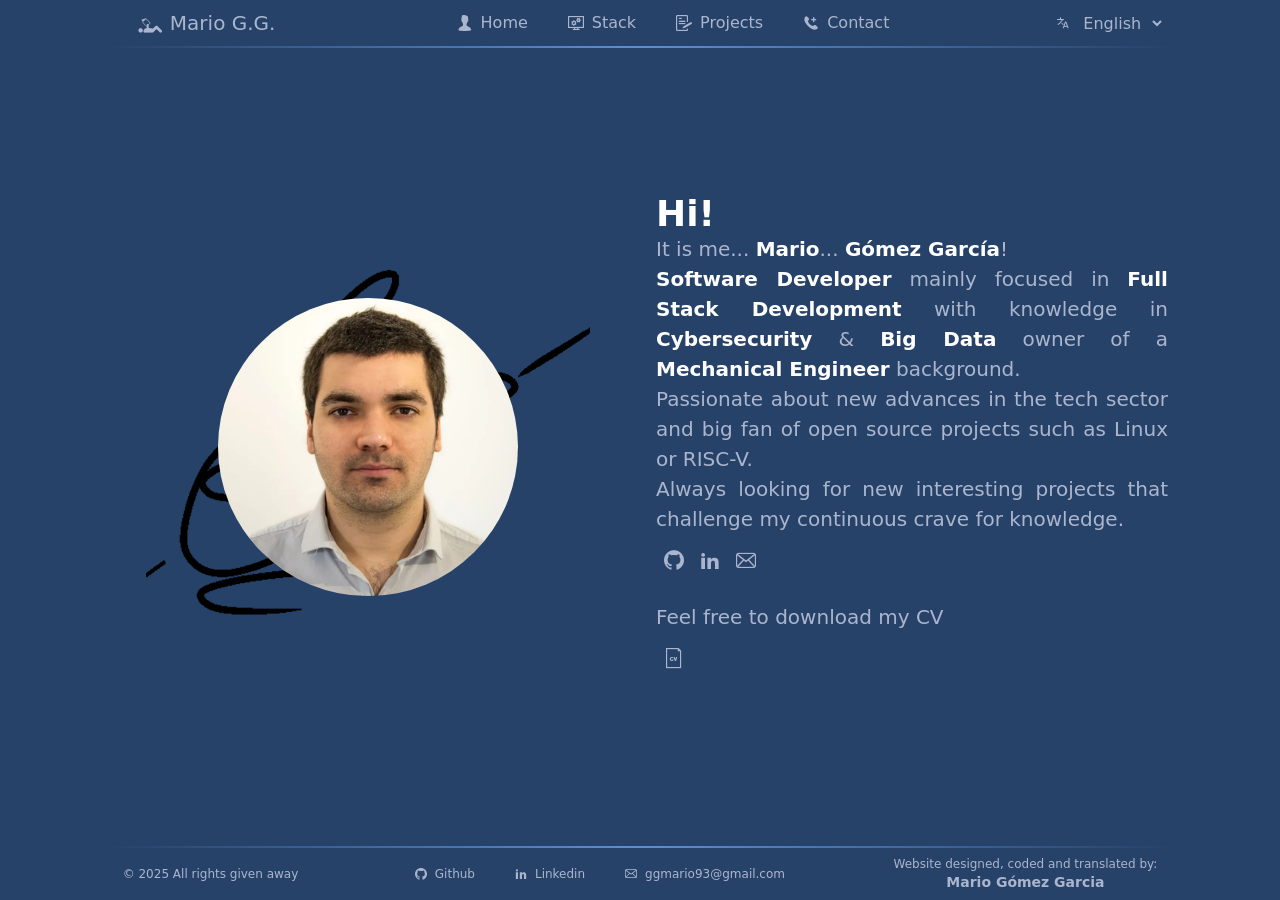
<file: index.html>
<!doctype html><html lang="en"><head><meta charset="UTF-8"/><meta name="viewport" content="width=device-width,initial-scale=1"/><title>MaGoDev</title><link rel="icon" type="image/x-icon" href="/images/question.png"/><meta name="description" content="Mario Gómez Garcia Software Developer Portfolio Landing"/></head><body><script src="/bundle.js"></script><div id="main-container"><header class="fading-border-bottom"><div class="logo-container"><span class="icon icon-nav icon-reading"></span><h3>Mario G.G.</h3></div><nav><div class="nav-sections-container"><a href="#home" class="nav-item-container" aria-label="Go to the Home section"><span class="icon icon-nav icon-person"></span><h3 data-i18n="nav.home">Home</h3></a><a href="#skills" class="nav-item-container" aria-label="Go to the Skills section"><span class="icon icon-nav icon-gears-screen"></span><h3 data-i18n="nav.stack">Stack</h3></a><a href="#projects" class="nav-item-container" aria-label="Go to the Projects section"><span class="icon icon-nav icon-project"></span><h3 data-i18n="nav.projects">Projects</h3></a><a href="#contact" class="nav-item-container" aria-label="Go to the Contact section"><span class="icon icon-nav icon-contact"></span><h3 data-i18n="nav.contact">Contact</h3></a></div></nav><div class="languages-container"><form action="" class="language-picker-form"><label for="language-picker-select" alt="Select a language"><span class="icon icon-language-chars"></span></label> <select name="language-picker-select" id="language-picker-select"><option href="/en" lang="en" value="english" selected="selected">English</option><option href="/es" lang="es" value="espanol">Español</option><option href="/de" lang="de" value="deutsch">Deutsch</option><option href="/ca" lang="ca" value="catala">Català</option></select></form></div><div class="menu-button-container"><span class="icon icon-menu-nav open-nav icon-menu"></span> <span class="icon icon-menu-nav close-nav icon-cancel"></span></div></header><main><div id="home" class="about-container section"><div class="photo-section subsection-side"><div class="photo-container"><img src="/images/MarioGomezGarcia.png" width="300px" height="300px" alt="Mario Gomez Garcia Photo"/></div></div><div class="intro-container subsection-side"><div class="intro-pitch"><strong class="hi-container" data-i18n="pitch.greeting">Hi!</strong><br/><h3 data-i18n="pitch.phrase">It is me... <b>Mario</b>... <b>Gómez Garcia</b>!</h3></div><div class="intro-description" data-i18n="pitch.text"><b>Software Developer</b> mainly focused in <b>Full Stack Development</b> with knowledge in <b>Cybersecurity</b> & <b>Big Data</b> owner of a <b>Mechanical Engineer</b> background.<br/>Passionate about new advances in the tech sector and big fan of open source projects such as Linux or RISC-V.<br/>Always looking for new interesting projects that challenge my continuous crave for knowledge.</div><div class="network-links"><a href="https://github.com/OneProgrammerMore" target="_blank" class="network-link" aria-label="Visit my Github"><span class="icon icon-github"></span> </a><a href="https://www.linkedin.com/in/mario-gomez-garcia-full-stack-engineer" target="_blank" class="network-link" aria-label="Visit my Linkedin"><span class="icon icon-linkedin"></span> </a><a href="mailto:ggmario93@gmail.com" class="network-link" aria-label="Send me an email"><span class="icon icon-mail"></span></a></div><div class="cv-section"><div class="cv-pitch" data-i18n="pitch.cv-text">Feel free to download my CV:</div><a href="/files/marioGomezGarciaCV_EN.pdf" target="_blank" class="cv-download" aria-label="Download my CV"><span class="icon icon-cv-file"></span></a></div></div></div><div id="skills" class="skills-and-techs-container section"><div class="skills-container subsection-side subsection-side-with-header"><div class="skills-container-title subsection-side-title-container"><div class="subsection-title" data-i18n="skills.header_section">Skills</div><div class="subsection-lines-container"><div class="subsection-side-line-upper"></div><div class="subsection-side-line-down"></div></div></div><div class="soft-skills-section"><div class="soft-skill-section"><div class="soft-skill-header reveal"><div class="soft-skill-image"><span class="icon icon-admin"></span></div><h3 data-i18n="skills.skill_1_header">Engineer with deep Knowledge in Programming</h3></div><div class="soft-skill-text reveal"><div class="skill-text" data-i18n="skills.skill_1_text">Science and tech lover. Always learning about new technologies, methodologies and useful skills. From mechanical design to software development.<p/>Absolute supporter of Open Source alternatives as Linux or RISC-V.</div></div></div><div class="soft-skill-section"><div class="soft-skill-header reveal"><div class="soft-skill-image"><span class="icon icon-speak"></span></div><h3 data-i18n="skills.skill_2_header">Good Communication & Speaking Skills</h3></div><div class="soft-skill-text reveal"><div class="skill-text" data-i18n="skills.skill_2_text">Able to communicate at a proficiency level in 4 different languages<p/>(English, Spanish, German and Catalan)</div></div></div><div class="soft-skill-section"><div class="soft-skill-header reveal"><div class="soft-skill-image"><span class="icon icon-search"></span></div><h3 data-i18n="skills.skill_3_header">Problem Solver</h3></div><div class="soft-skill-text reveal"><div class="skill-text" data-i18n="skills.skill_3_text">High Capability of understanding problems in order to solve them or apply a workaround when there is no straight forward solution.</div></div></div><div class="soft-skill-section"><div class="soft-skill-header reveal"><div class="soft-skill-image"><span class="icon icon-team"></span></div><h3 data-i18n="skills.skill_4_header">Team Worker</h3></div><div class="soft-skill-text reveal"><div class="skill-text" data-i18n="skills.skill_4_text">Able to set the different steps in order to achieve a composed goal.<p/>My multidisciplinary set of skills allows me to understand other views and problems in order to find a common solution and accelerate the progress of shared objectives.</div></div></div><div class="soft-skill-section"><div class="soft-skill-header reveal"><div class="soft-skill-image"><span class="icon icon-teach"></span></div><h3 data-i18n="skills.skill_5_header">Experienced Teacher and always a pupil</h3></div><div class="soft-skill-text reveal"><div class="skill-text" data-i18n="skills.skill_5_text">Always bringing my knowledge in order to play a role in the development of others without forgetting the continuous need of learning and improvement in all my set of skills.<p/>Always open to learn from others and to contribute with my own view and personal and professional experience.</div></div></div></div></div><div class="skills-container subsection-side subsection-side-with-header"><div class="skills-container-title subsection-side-title-container"><div class="subsection-title" data-i18n="stack.header_section">Stack</div><div class="subsection-lines-container"><div class="subsection-side-line-upper"></div><div class="subsection-side-line-down"></div></div></div><div class="techs-container"><fieldset class="techs-group-contaier-fieldset"><legend class="techs-group-title" data-i18n="stack.frontend_development">Frontend Development</legend><div class="techs-group-container"><div class="tech-item"><div class="tech-img-container"><img src="/images/ProgrammingLogos/html5.svg" alt="HTML5 Logo" width="50px" height="50px"/></div><h3 class="tech-name">HTML5</h3></div><div class="tech-item"><div class="tech-img-container"><img src="/images/ProgrammingLogos/css3.svg" alt="CSS3 Logo" width="50px" height="50px"/></div><h3 class="tech-name">CSS3</h3></div><div class="tech-item"><div class="tech-img-container"><img src="/images/ProgrammingLogos/javascript.svg" alt="Javascript Logo" width="50px" height="50px"/></div><h3 class="tech-name">JavaScript</h3></div><div class="tech-item"><div class="tech-img-container"><img src="/images/ProgrammingLogos/typescript.svg" alt="Typescript Logo" width="50px" height="50px"/></div><h3 class="tech-name">Typescript</h3></div><div class="tech-item"><div class="tech-img-container"><img src="/images/ProgrammingLogos/react.svg" alt="React Logo" width="50px" height="50px"/></div><h3 class="tech-name">React</h3></div><div class="tech-item"><div class="tech-img-container"><img src="/images/ProgrammingLogos/vite.svg" alt="Vite Logo" width="50px" height="50px"/></div><h3 class="tech-name">Vite</h3></div><div class="tech-item"><div class="tech-img-container"><img src="/images/ProgrammingLogos/vitest.svg" alt="Vitest Logo" width="50px" height="50px"/></div><h3 class="tech-name">Vitest</h3></div><div class="tech-item"><div class="tech-img-container"><img src="/images/ProgrammingLogos/playwright.svg" alt="Playwright Logo" width="50px" height="50px"/></div><h3 class="tech-name">Playwright</h3></div><div class="tech-item"><div class="tech-img-container"><img src="/images/ProgrammingLogos/threejs.svg" alt="TheeJS Logo" width="50px" height="50px"/></div><h3 class="tech-name">ThreeJS</h3></div><div class="tech-item"><div class="tech-img-container"><img src="/images/ProgrammingLogos/tailwind.svg" alt="Tailwind Logo" width="50px" height="50px"/></div><h3 class="tech-name">Tailwind</h3></div></div></fieldset><fieldset class="techs-group-contaier-fieldset"><legend class="techs-group-title" data-i18n="stack.backend_development">Backend Development</legend><div class="techs-group-container"><div class="tech-item"><div class="tech-img-container"><img src="/images/ProgrammingLogos/php.svg" alt="PHP Logo" width="50px" height="50px"/></div><h3 class="tech-name">PHP</h3></div><div class="tech-item"><div class="tech-img-container"><img src="/images/ProgrammingLogos/composer.svg" alt="Composer Logo" width="50px" height="50px"/></div><h3 class="tech-name">Composer</h3></div><div class="tech-item"><div class="tech-img-container"><img src="/images/ProgrammingLogos/laravel.svg" alt="Laravel Logo" width="50px" height="50px"/></div><h3 class="tech-name">Laravel</h3></div><div class="tech-item"><div class="tech-img-container"><img src="/images/ProgrammingLogos/swagger.svg" alt="Swagger Logo" width="50px" height="50px"/></div><h3 class="tech-name">Swagger</h3></div></div></fieldset><fieldset class="techs-group-contaier-fieldset"><legend class="techs-group-title" data-i18n="stack.databases">Databases</legend><div class="techs-group-container"><div class="tech-item"><div class="tech-img-container"><img src="/images/ProgrammingLogos/mysql.svg" alt="MySQL Logo" width="50px" height="50px"/></div><h3 class="tech-name">MySQL</h3></div><div class="tech-item"><div class="tech-img-container"><img src="/images/ProgrammingLogos/mariadb.svg" alt="MariaDB Logo" width="50px" height="50px"/></div><h3 class="tech-name">MariaDB</h3></div><div class="tech-item"><div class="tech-img-container"><img src="/images/ProgrammingLogos/mongodb.svg" alt="MongoDB Logo" width="50px" height="50px"/></div><h3 class="tech-name">MongoDB</h3></div><div class="tech-item"><div class="tech-img-container"><img src="/images/ProgrammingLogos/postgresql.svg" alt="PostgreSQL Logo" width="50px" height="50px"/></div><h3 class="tech-name">PostgreSQL</h3></div><div class="tech-item"><div class="tech-img-container"><img src="/images/ProgrammingLogos/redis.svg" alt="Redis Logo" width="50px" height="50px"/></div><h3 class="tech-name">Redis</h3></div></div></fieldset><fieldset class="techs-group-contaier-fieldset"><legend class="techs-group-title" data-i18n="stack.deployment">Deployment</legend><div class="techs-group-container"><div class="tech-item"><div class="tech-img-container"><img src="/images/ProgrammingLogos/docker.svg" alt="Docker Logo" width="50px" height="50px"/></div><h3 class="tech-name">Docker</h3></div><div class="tech-item"><div class="tech-img-container"><img src="/images/ProgrammingLogos/nginx.svg" alt="Nginx Logo" width="50px" height="50px"/></div><h3 class="tech-name">NginX</h3></div><div class="tech-item"><div class="tech-img-container"><img src="/images/ProgrammingLogos/httpd.svg" alt="HTTPD Apache2 Logo" width="50px" height="50px"/></div><h3 class="tech-name">Apache2</h3></div><div class="tech-item"><div class="tech-img-container"><img src="/images/ProgrammingLogos/linux.svg" alt="Linux Logo" width="50px" height="50px"/></div><h3 class="tech-name">Linux</h3></div><div class="tech-item"><div class="tech-img-container"><img src="/images/ProgrammingLogos/debian.svg" alt="Debian Logo" width="50px" height="50px"/></div><h3 class="tech-name">Debian</h3></div><div class="tech-item"><div class="tech-img-container"><img src="/images/ProgrammingLogos/alpine.svg" alt="Alpine Logo" width="50px" height="50px"/></div><h3 class="tech-name">Alpine</h3></div></div></fieldset><fieldset class="techs-group-contaier-fieldset"><legend class="techs-group-title" data-i18n="stack.other_tools">Other Toolset</legend><div class="techs-group-container"><div class="tech-item"><div class="tech-img-container"><img src="/images/ProgrammingLogos/git.svg" alt="Git Logo" width="50px" height="50px"/></div><h3 class="tech-name">Git</h3></div><div class="tech-item"><div class="tech-img-container"><img src="/images/ProgrammingLogos/github.svg" alt="Github Logo" width="50px" height="50px"/></div><h3 class="tech-name">Github</h3></div><div class="tech-item"><div class="tech-img-container"><img src="/images/ProgrammingLogos/gitlab.svg" alt="Gitlab Logo" width="50px" height="50px"/></div><h3 class="tech-name">Gitlab</h3></div><div class="tech-item"><div class="tech-img-container"><img src="/images/ProgrammingLogos/soapui.svg" alt="SoapUI Logo" width="50px" height="50px"/></div><h3 class="tech-name">SoapUI</h3></div><div class="tech-item"><div class="tech-img-container"><img src="/images/ProgrammingLogos/postman.svg" alt="Postman Logo" width="50px" height="50px"/></div><h3 class="tech-name">Postman</h3></div><div class="tech-item"><div class="tech-img-container"><img src="/images/ProgrammingLogos/dbeaver.svg" alt="DBeaver Logo" width="50px" height="50px"/></div><h3 class="tech-name">DBeaver</h3></div><div class="tech-item"><div class="tech-img-container"><img src="/images/ProgrammingLogos/libreoffice.svg" alt="LibreOffice Logo" width="50px" height="50px"/></div><h3 class="tech-name">Libre Office</h3></div><div class="tech-item"><div class="tech-img-container"><img src="/images/ProgrammingLogos/vba.svg" alt="VBA Visual Basic For Application Logo" width="50px" height="50px"/></div><h3 class="tech-name">VBA</h3></div><div class="tech-item"><div class="tech-img-container"><img src="/images/ProgrammingLogos/microsoft-office.svg" alt="Microsoft Office Logo" width="50px" height="50px"/></div><h3 class="tech-name">Msft. Office</h3></div><div class="tech-item"><div class="tech-img-container"><img src="/images/ProgrammingLogos/markdown.svg" alt="Markdown Logo" width="50px" height="50px"/></div><h3 class="tech-name">MarkDown</h3></div><div class="tech-item"><div class="tech-img-container"><img src="/images/ProgrammingLogos/latex.svg" alt="Latex Logo" width="50px" height="50px"/></div><h3 class="tech-name">Latex</h3></div></div></fieldset><fieldset class="techs-group-contaier-fieldset"><legend class="techs-group-title" data-i18n="stack.engineering_toolset">Engineering Toolset</legend><div class="techs-group-container"><div class="tech-item"><div class="tech-img-container"><img src="/images/ProgrammingLogos/solid-works.png" alt="Solid Works Logo" width="50px" height="50px"/></div><h3 class="tech-name">SolidWorks</h3></div><div class="tech-item"><div class="tech-img-container"><img src="/images/ProgrammingLogos/freecad.svg" alt="FreeCAD Logo" width="50px" height="50px"/></div><h3 class="tech-name">FreeCAD</h3></div><div class="tech-item"><div class="tech-img-container"><img src="/images/ProgrammingLogos/catiav5.png" alt="CatiaV5 Logo" width="50px" height="50px"/></div><h3 class="tech-name">CatiaV5</h3></div><div class="tech-item"><div class="tech-img-container"><img src="/images/ProgrammingLogos/qucs.png" alt="QUCS Logo" width="50px" height="50px"/></div><h3 class="tech-name">QUCS</h3></div><div class="tech-item"><div class="tech-img-container"><img src="/images/ProgrammingLogos/ngspice.jpg" alt="NGSPICE Logo" width="50px" height="50px"/></div><h3 class="tech-name">NgSpice</h3></div><div class="tech-item"><div class="tech-img-container"><img src="/images/ProgrammingLogos/kicad.png" alt="KiCAD Logo" width="50px" height="50px"/></div><h3 class="tech-name">KiCADs</h3></div><div class="tech-item"><div class="tech-img-container"><img src="/images/ProgrammingLogos/factory-black2.svg" alt="Lean Logo" width="50px" height="50px"/></div><h3 class="tech-name">Lean</h3></div><div class="tech-item"><div class="tech-img-container"><img src="/images/ProgrammingLogos/sixsigma.png" alt="SixSigma Logo" width="50px" height="50px"/></div><h3 class="tech-name">SixSigma</h3></div><div class="tech-item"><div class="tech-img-container"><img src="/images/ProgrammingLogos/scrum.svg" alt="Scrum Logo" width="50px" height="50px"/></div><h3 class="tech-name">Scrum</h3></div></div></fieldset></div></div></div><div id="projects" class="projects-section section-complete"><div class="projects-title subsection-center-title-container"><div class="subsection-lines-container-side-left"><div class="subsection-side-line-upper-side-left"></div><div class="subsection-side-line-down-side-left"></div></div><div class="subsection-title" data-i18n="projects.header_section">Projects</div><div class="subsection-lines-container-side-right"><div class="subsection-side-line-upper-side-right"></div><div class="subsection-side-line-down-side-right"></div></div></div><div class="projects-container"><div class="project-container"><div class="project-title subsection-side-title-container"><h3 data-i18n="projects.project_dices.header">Dices Game</h3><div class="subsection-lines-container"><div class="subsection-side-line-upper"></div><div class="subsection-side-line-down"></div></div></div><div class="project-content-container"><div class="project-image"><img src="/images/Projects/dices_entry.png" alt="Dices Project Screenshoot" width="400px" height="200px" loading="lazy"/></div><div class="project-info"><div class="project-intro" data-i18n="projects.project_dices.intro">This is an easy game about dices, nothing complex but just check the fortune roulette throwing two dices! If you get the lucky number adding up both of them you win. You will need to register to play, nonetheless you will NOT need to validate the email, and you can use the simplest password you wish.<br/>This project consists of an API made using PHP and the Laravel Framework (with Swagger documentation), as well as an AJAX Web Application using Typescript and React. Feel free to check the code or the demo in the following links.</div><div class="techs-project"><i>PHP</i><i>Laravel</i><i>Javascript</i><i>Typescript</i><i>React</i><i>Swagger</i><i>Docker</i></div><div class="project-links"><a class="project-more-info" aria-label="Read more info about this project" href="#"><span class="icon icon-info hidden-4-no-info"></span> </a><a href="https://github.com/OneProgrammerMore/Dices_Sprint5_PHPFullStackITA_v2" target="_blank" class="project-github" aria-label="Visit the Github page of this project"><span class="icon icon-github"></span> </a><a class="project-gitlab" aria-label="Visit the Gitlab page of this project" href="#"><span class="icon icon-gitlab hidden-4-no-info"></span> </a><a class="project-demo hidden-4-no-server" aria-label="Try a demo of this project" href="#"><span class="icon icon-play"></span></a></div></div></div></div><div class="project-container"><div class="project-title subsection-side-title-container"><h3 data-i18n="projects.project_cup.header">Cup - Leagues Organizator</h3><div class="subsection-lines-container"><div class="subsection-side-line-upper"></div><div class="subsection-side-line-down"></div></div></div><div class="project-content-container"><div class="project-image"><img src="/images/Projects/sports_01.png" alt="Cup - Sports Scheduler - Project Screenshoot" width="400px" height="200px" loading="lazy"/></div><div class="project-info"><div class="project-intro" data-i18n="projects.project_cup.intro">Cup is a Software which goal is to help to organize a league. You can select between various sports, create teams with players and organize the matches. It is also possible to set the various scores for the matches and it displays the ranking as well as other info. Feel free to check the code and the demo, the project is still on progress.</div><div class="techs-project"><i>PHP</i><i>Laravel</i><i>Javascript</i><i>CSS</i><i>HTML</i><i>Blade</i><i>Docker</i></div><div class="project-links"><a class="project-more-info hidden-4-no-info" aria-label="Read more info about this project" href="#"><span class="icon icon-info"></span> </a><a href="https://github.com/OneProgrammerMore/SportsLeagues_Sprint4_PHPFullStackITA" target="_blank" class="project-github" aria-label="Visit the Github page of this project"><span class="icon icon-github"></span> </a><a class="project-gitlab hidden-4-no-info" aria-label="Visit the Gitlab page of this project" href="#"><span class="icon icon-gitlab"></span> </a><a class="project-demo hidden-4-no-server" aria-label="Try a demo of this project" href="#"><span class="icon icon-play"></span></a></div></div></div></div><div class="project-container"><div class="project-title subsection-side-title-container"><h3 data-i18n="projects.project_otp.header">OTP - One Time Password</h3><div class="subsection-lines-container"><div class="subsection-side-line-upper"></div><div class="subsection-side-line-down"></div></div></div><div class="project-content-container"><div class="project-image"><img src="/images/Projects/OTP_Screenshot.png" alt="OPT - One Time Password Project Screenshoot" width="400px" height="400px" loading="lazy"/></div><div class="project-info"><div class="project-intro" data-i18n="projects.project_otp.intro">This project is one of several modules from the Cybersecurity Boot Camp by Foundation 42 Barcelona.<br/>The goal was to create a program in order to compute the Time-One-Time-Password following the standard <a href="https://datatracker.ietf.org/doc/html/rfc6238" aria-label="Know more about RFC 6238">[RFC 6238]</a>.<br/>This project has been selected because it has a GUI made with SimpleGUI Python library.<br/>It also has a Command Line Interface in order to use it.<br/>Some features of this program are:<ul><li>Selecting the Hash to compute the OTP between various possibilities.</li><li>Selecting the number of digits for OTP.</li><li>Display a QR in order to access the password parameters and be able to use a third-party software.</li><li>Configure all possible parameter for the QR.</li></ul></div><div class="techs-project"><i>Python</i><i>Time OTP</i><i>Cybersecurity</i><i>SimpleGUI</i><i>Docker</i></div><div class="project-links"><a class="project-more-info hidden-4-no-info" aria-label="Read more info about this project" href="#"><span class="icon icon-info"></span> </a><a href="https://github.com/OneProgrammerMore/FT_OTP_CyberSecurity42" target="_blank" class="project-github" aria-label="Visit the Github page of this project"><span class="icon icon-github"></span> </a><a class="project-gitlab hidden-4-no-info" aria-label="Visit the Gitlab page of this project" href="#"><span class="icon icon-gitlab"></span> </a><a class="project-demo hidden-4-no-info" aria-label="Try a demo of this project" href="#"><span class="icon icon-play"></span></a></div></div></div></div><div class="project-container"><div class="project-title subsection-side-title-container"><h3 data-i18n="projects.project_corsair.header">Corsair - RSA Low Randomness Key Cracker</h3><div class="subsection-lines-container"><div class="subsection-side-line-upper"></div><div class="subsection-side-line-down"></div></div></div><div class="project-content-container"><div class="project-image"><img src="/images/Projects/rsa-crypto.webp" alt="RSA Decryption Project Screenshoot" width="400px" height="200px" loading="lazy"/></div><div class="project-info"><div class="project-intro" data-i18n="projects.project_corsair.intro">The Corsair program is a software developed with the goal of cracking RSA keys when the randomness of these keys is low and the server generates RSA keys that share one of the two prime numbers used for the compute of the key.<br/>The program has been written in the C programming language and the memory leaks have been checked with the use of the GCC and the Valgrind tools.<br/>Some other features have been added to this software in order to be able to understand the RSA encryption method.<br/>Some of these features are:<br/><ul><li>Generation of crackable RSA keys</li><li>Generation of secure RSA keys using OpenSSL library</li><li>Generation of secure RSA keys using only the BigNum functions of the OpenSSL library</li><li>Encryption of a text using a given public RSA key</li><li>Decryption of a text using a given private RSA key</li></ul></div><div class="techs-project"><i>C</i><i>GCC</i><i>Valgrind</i><i>Docker</i><i>RSA</i><i>OpenSSL</i><i>GDB</i></div><div class="project-links"><a class="project-more-info hidden-4-no-info" aria-label="Read more about this project" href="#"><span class="icon icon-info"></span> </a><a href="https://github.com/OneProgrammerMore/Corsair_CyberSecurity42" target="_blank" class="project-github" aria-label="Visit the Github page of this project"><span class="icon icon-github"></span> </a><a class="project-gitlab" aria-label="Visit the Gitlab page of this project" href="#"><span class="icon icon-gitlab hidden-4-no-info"></span> </a><a class="project-demo hidden-4-no-server" aria-label="Try a demo of this project" href="#"><span class="icon icon-play hidden-4-no-info"></span></a></div></div></div></div><div class="project-container"><div class="project-title subsection-side-title-container"><h3 data-i18n="projects.project_flyover.header">Flyover Game</h3><div class="subsection-lines-container"><div class="subsection-side-line-upper"></div><div class="subsection-side-line-down"></div></div></div><div class="project-content-container"><div class="project-image"><iframe class="project-iframe" src="https://www.youtube.com/embed/6O7Ld1Xx2HY?si=6z0ITd5gn7dKICYK" title="YouTube video player" frameborder="0" allow="accelerometer; autoplay; clipboard-write; encrypted-media; gyroscope; picture-in-picture" referrerpolicy="strict-origin-when-cross-origin" allowfullscreen alt="Flyover Game Youtube Video" width="400px" height="200px"></iframe></div><div class="project-info"><div class="project-intro" data-i18n="projects.project_flyover.intro">The final project of the second part from a three part course called "Embedded Systems - Shape The World" by UTAustinX was to apply several theoretical and practical lessons to develop a simple game.<br/>I chose to program a simple "shoot 'em up" game, which functionality can be seen in the following Youtube video. <a href="https://www.youtube.com/watch?v=6O7Ld1Xx2HY">[UT 6.20X Lab. 15 – Flyover – Mario Gómez García]</a><br/>Some skills needed for this project and technologies used were:<ul><li>C Programming language</li><li>Keil MDK</li><li>Micro-controller data-sheet understanding</li><ul><li>Registers</li><li>Timers</li><li>GPIO Configuration</li></ul><li>Electronics</li><ul><li>DAC</li><li>Calibration</li></ul><li>Protocols</li><ul><li>UART</li></ul></ul></div><div class="techs-project"><i>C</i><i>Assembler</i><i>ARM</i><i>Electronics</i><i>Prototyping</i><i>Keil</i><i>UART</i><i>I2C</i><i>Embedded Systems</i></div><div class="project-links"><div class="project-more-info hidden-4-no-info"><span class="icon icon-info"></span></div><div class="project-github hidden-4-no-info"><span class="icon icon-github"></span></div><div class="project-gitlab hidden-4-no-info"><span class="icon icon-gitlab"></span></div><div class="project-demo hidden-4-no-info"><span class="icon icon-play"></span></div></div></div></div></div></div></div><div id="contact" class="projects-section section-complete"><div class="projects-title subsection-center-title-container"><div class="subsection-lines-container-side-left"><div class="subsection-side-line-upper-side-left"></div><div class="subsection-side-line-down-side-left"></div></div><div class="subsection-title" data-i18n="contact.header_section">Contact</div><div class="subsection-lines-container-side-right"><div class="subsection-side-line-upper-side-right"></div><div class="subsection-side-line-down-side-right"></div></div></div><div class="container-contact-section"><div class="contact-data-container subsection-side"><div class="contact-pitch"></div><div class="contact-email contact-data copy-on-click"><span class="icon icon-mail"></span><h3>ggmario93@gmail.com</h3></div><div class="contact-phone contact-data copy-on-click"><span class="icon icon-phone"></span><h3>+34 667 911 335</h3></div><div class="contact-location contact-data copy-on-click"><span class="icon icon-location"></span><h3>Barcelona, 08020</h3></div></div><div class="contact-form-container subsection-side hidden-4-no-server"><form class="contact-form"><input placeholder="Email" name="email" class="contact-form-input"/> <label for="Email" class="contact-form-label-input" data-i18n="contact.form.email">Email</label> <input placeholder="Subject" name="subject" class="contact-form-input"/> <label for="subject" class="contact-form-label-input" data-i18n="contact.form.subject">Subject</label> <textarea rows="5" placeholder="Message" name="message" class="contact-form-text-area"></textarea> <label for="message" class="contact-form-label-text-area" data-i18n="contact.form.message">Message</label><div class="submit-container"><button type="sumbit" data-i18n="contact.form.send">Send!</button></div></form></div></div></div></main><footer class="fading-border-top"><div class="footer-container"><div class="copyright-container" data-i18n="footer.rights">© 2025 All rights given away</div><div class="personal-links-footer-container"><a class="personal-link-footer-container" href="https://github.com/OneProgrammerMore" aria-label="Visit my Github" target="_blank"><span class="icon icon-footer-data icon-github"></span><h3>Github</h3></a><a class="personal-link-footer-container" aria-label="Visit my Linkedin" href="https://www.linkedin.com/in/mario-gomez-garcia-full-stack-engineer" target="_blank"><span class="icon icon-footer-data icon-linkedin"></span><h3>Linkedin</h3></a><div class="personal-link-footer-container copy-on-click"><span class="icon icon-footer-data icon-mail"></span><h3>ggmario93@gmail.com</h3></div></div><div class="worker-container"><h4 data-i18n="footer.designed_by">Website designed, coded and translated by:</h4><h3>Mario Gómez Garcia</h3></div></div></footer></div></body></html>
</file>
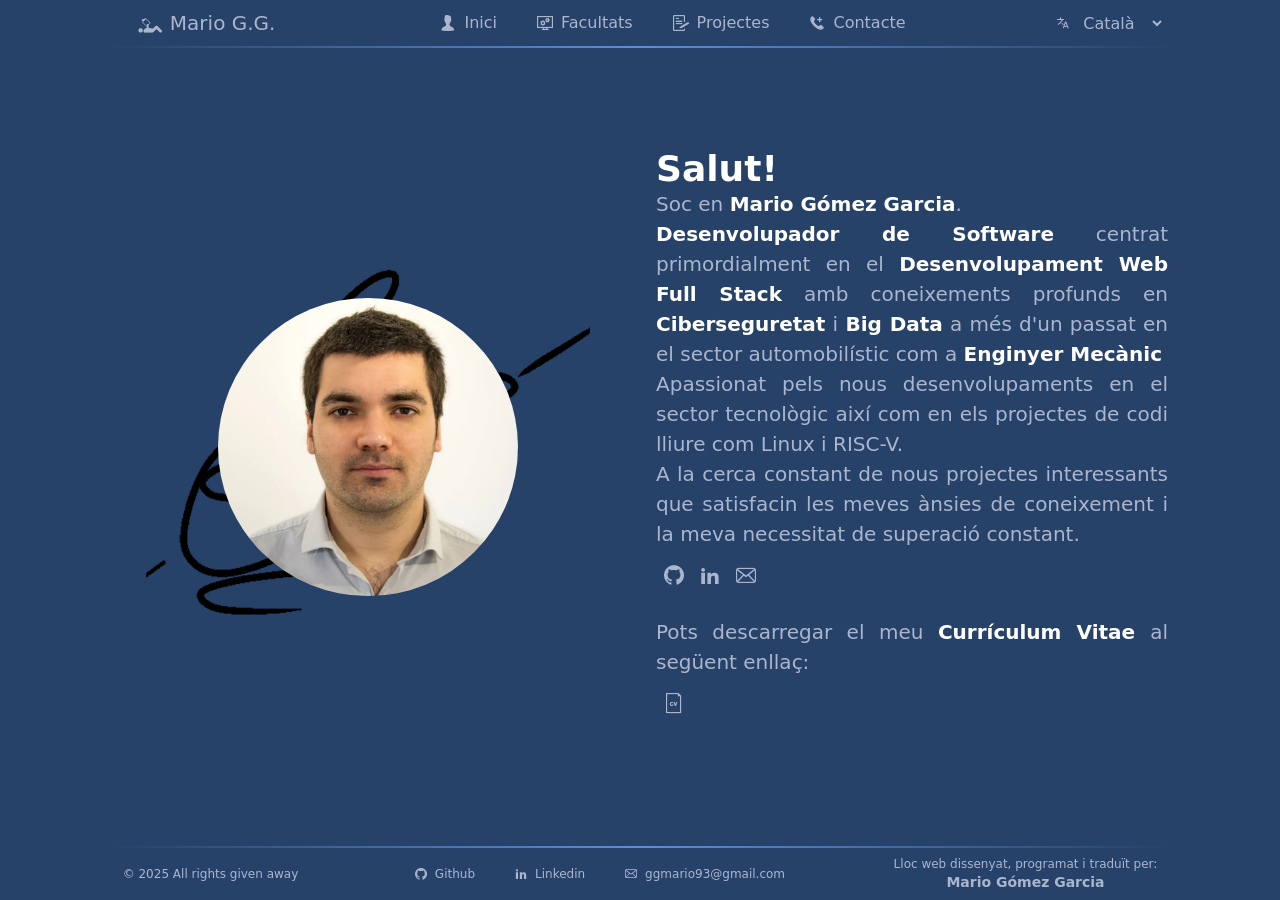
<file: ca/index.html>
<!DOCTYPE html><html lang="en"><head><meta charset="UTF-8"><meta name="viewport" content="width=device-width,initial-scale=1"><title>MaGoDev</title><link rel="icon" type="image/x-icon" href="/images/question.png"><meta name="description" content="Mario Gómez Garcia Software Developer Portfolio Landing"></head><body><script src="/bundle.js"></script><div id="main-container"><header class="fading-border-bottom"><div class="logo-container"><span class="icon icon-nav icon-reading"></span><h3>Mario G.G.</h3></div><nav><div class="nav-sections-container"><a href="#home" class="nav-item-container" aria-label="Go to the Home section"><span class="icon icon-nav icon-person"></span><h3 data-i18n="nav.home">Inici</h3></a><a href="#skills" class="nav-item-container" aria-label="Go to the Skills section"><span class="icon icon-nav icon-gears-screen"></span><h3 data-i18n="nav.stack">Facultats</h3></a><a href="#projects" class="nav-item-container" aria-label="Go to the Projects section"><span class="icon icon-nav icon-project"></span><h3 data-i18n="nav.projects">Projectes</h3></a><a href="#contact" class="nav-item-container" aria-label="Go to the Contact section"><span class="icon icon-nav icon-contact"></span><h3 data-i18n="nav.contact">Contacte</h3></a></div></nav><div class="languages-container"><form action="" class="language-picker-form"><label for="language-picker-select" alt="Select a language"><span class="icon icon-language-chars"></span></label> <select name="language-picker-select" id="language-picker-select"><option href="/en" lang="en" value="english" selected="selected">English</option><option href="/es" lang="es" value="espanol">Español</option><option href="/de" lang="de" value="deutsch">Deutsch</option><option href="/ca" lang="ca" value="catala">Català</option></select></form></div><div class="menu-button-container"><span class="icon icon-menu-nav open-nav icon-menu"></span> <span class="icon icon-menu-nav close-nav icon-cancel"></span></div></header><main><div id="home" class="about-container section"><div class="photo-section subsection-side"><div class="photo-container"><img src="/images/MarioGomezGarcia.png" width="300px" height="300px" alt="Mario Gomez Garcia Photo"></div></div><div class="intro-container subsection-side"><div class="intro-pitch"><strong class="hi-container" data-i18n="pitch.greeting">Salut!</strong><br><h3 data-i18n="pitch.phrase">Soc en <b>Mario Gómez Garcia</b>.</h3></div><div class="intro-description" data-i18n="pitch.text"><b>Desenvolupador de Software</b> centrat primordialment en el <b>Desenvolupament Web Full Stack</b> amb coneixements profunds en <b> Ciberseguretat</b> i <b>Big Data</b> a més d'un passat en el sector automobilístic com a <b> Enginyer Mecànic </b> <br>   Apassionat pels nous desenvolupaments en el sector tecnològic així com en els projectes de codi lliure com Linux i RISC-V.<br>  A la cerca constant de nous projectes interessants que satisfacin les meves ànsies de coneixement i la meva necessitat de superació constant.</div><div class="network-links"><a href="https://github.com/OneProgrammerMore" target="_blank" class="network-link" aria-label="Visit my Github"><span class="icon icon-github"></span> </a><a href="https://www.linkedin.com/in/mario-gomez-garcia-full-stack-engineer" target="_blank" class="network-link" aria-label="Visit my Linkedin"><span class="icon icon-linkedin"></span> </a><a href="mailto:ggmario93@gmail.com" class="network-link" aria-label="Send me an email"><span class="icon icon-mail"></span></a></div><div class="cv-section"><div class="cv-pitch" data-i18n="pitch.cv-text">Pots descarregar el meu <b> Currículum Vitae </b> al següent enllaç:</div><a href="/files/marioGomezGarciaCV_EN.pdf" target="_blank" class="cv-download" aria-label="Download my CV"><span class="icon icon-cv-file"></span></a></div></div></div><div id="skills" class="skills-and-techs-container section"><div class="skills-container subsection-side subsection-side-with-header"><div class="skills-container-title subsection-side-title-container"><div class="subsection-title" data-i18n="skills.header_section">Qualitats </div><div class="subsection-lines-container"><div class="subsection-side-line-upper"></div><div class="subsection-side-line-down"></div></div></div><div class="soft-skills-section"><div class="soft-skill-section"><div class="soft-skill-header reveal"><div class="soft-skill-image"><span class="icon icon-admin"></span></div><h3 data-i18n="skills.skill_1_header">Enginyer amb coneixements profunds en programació </h3></div><div class="soft-skill-text reveal"><div class="skill-text" data-i18n="skills.skill_1_text">Amant de la ciència i la tecnologia. Aprenent constant de noves tecnologies, metodologies y coneixements pràctics. Des d'enginyeria mecànica fins al desenvolupament de software passant per l'electrònica. <p> Partidari absolut d'alternatives lliures com Linux o RISC-V.</p></div></div></div><div class="soft-skill-section"><div class="soft-skill-header reveal"><div class="soft-skill-image"><span class="icon icon-speak"></span></div><h3 data-i18n="skills.skill_2_header">Poliglota</h3></div><div class="soft-skill-text reveal"><div class="skill-text" data-i18n="skills.skill_2_text">Capaç de comunicar-me de forma professional en 4 idiomes. <p> (Anglès, Espanyol, Alemany y Català)</p></div></div></div><div class="soft-skill-section"><div class="soft-skill-header reveal"><div class="soft-skill-image"><span class="icon icon-search"></span></div><h3 data-i18n="skills.skill_3_header">Persona resolutiva</h3></div><div class="soft-skill-text reveal"><div class="skill-text" data-i18n="skills.skill_3_text">Alta capacitat per a entendre problemes per tal de solucionar-los de forma òptima o aplica un "workaround" si no hi ha solució prèvia preestablerta.</div></div></div><div class="soft-skill-section"><div class="soft-skill-header reveal"><div class="soft-skill-image"><span class="icon icon-team"></span></div><h3 data-i18n="skills.skill_4_header">Treballador en equip</h3></div><div class="soft-skill-text reveal"><div class="skill-text" data-i18n="skills.skill_4_text">Capaç de preestablir les diferents etapes per tal d'assolir objectius conjunts. <p> Gràcies a les meves qualitats multidisciplinàries puc entendre els problemes d'altres per tal de trobar una solució compartida i accelerar el progrés d'objectius conjunts.</p></div></div></div><div class="soft-skill-section"><div class="soft-skill-header reveal"><div class="soft-skill-image"><span class="icon icon-teach"></span></div><h3 data-i18n="skills.skill_5_header">Professor amb experiència i sempre un alumne</h3></div><div class="soft-skill-text reveal"><div class="skill-text" data-i18n="skills.skill_5_text">Aportant sempre els meus coneixements per tal de millorar el desenvolupament d'altres, mai sense oblidar la necessitat continua de millor i aprenentatge pròpia en tot el meu set de facultats <p> Sempre disposat a aprendre dels altres i contribuir amb la meva visió personal i professional.</p></div></div></div></div></div><div class="skills-container subsection-side subsection-side-with-header"><div class="skills-container-title subsection-side-title-container"><div class="subsection-title" data-i18n="stack.header_section">Coneixements Tècnics</div><div class="subsection-lines-container"><div class="subsection-side-line-upper"></div><div class="subsection-side-line-down"></div></div></div><div class="techs-container"><fieldset class="techs-group-contaier-fieldset"><legend class="techs-group-title" data-i18n="stack.frontend_development">Frontend (Client)</legend><div class="techs-group-container"><div class="tech-item"><div class="tech-img-container"><img src="/images/ProgrammingLogos/html5.svg" alt="HTML5 Logo" width="50px" height="50px"></div><h3 class="tech-name">HTML5</h3></div><div class="tech-item"><div class="tech-img-container"><img src="/images/ProgrammingLogos/css3.svg" alt="CSS3 Logo" width="50px" height="50px"></div><h3 class="tech-name">CSS3</h3></div><div class="tech-item"><div class="tech-img-container"><img src="/images/ProgrammingLogos/javascript.svg" alt="Javascript Logo" width="50px" height="50px"></div><h3 class="tech-name">JavaScript</h3></div><div class="tech-item"><div class="tech-img-container"><img src="/images/ProgrammingLogos/typescript.svg" alt="Typescript Logo" width="50px" height="50px"></div><h3 class="tech-name">Typescript</h3></div><div class="tech-item"><div class="tech-img-container"><img src="/images/ProgrammingLogos/react.svg" alt="React Logo" width="50px" height="50px"></div><h3 class="tech-name">React</h3></div><div class="tech-item"><div class="tech-img-container"><img src="/images/ProgrammingLogos/vite.svg" alt="Vite Logo" width="50px" height="50px"></div><h3 class="tech-name">Vite</h3></div><div class="tech-item"><div class="tech-img-container"><img src="/images/ProgrammingLogos/vitest.svg" alt="Vitest Logo" width="50px" height="50px"></div><h3 class="tech-name">Vitest</h3></div><div class="tech-item"><div class="tech-img-container"><img src="/images/ProgrammingLogos/playwright.svg" alt="Playwright Logo" width="50px" height="50px"></div><h3 class="tech-name">Playwright</h3></div><div class="tech-item"><div class="tech-img-container"><img src="/images/ProgrammingLogos/threejs.svg" alt="TheeJS Logo" width="50px" height="50px"></div><h3 class="tech-name">ThreeJS</h3></div><div class="tech-item"><div class="tech-img-container"><img src="/images/ProgrammingLogos/tailwind.svg" alt="Tailwind Logo" width="50px" height="50px"></div><h3 class="tech-name">Tailwind</h3></div></div></fieldset><fieldset class="techs-group-contaier-fieldset"><legend class="techs-group-title" data-i18n="stack.backend_development">Backend (Servidor)</legend><div class="techs-group-container"><div class="tech-item"><div class="tech-img-container"><img src="/images/ProgrammingLogos/php.svg" alt="PHP Logo" width="50px" height="50px"></div><h3 class="tech-name">PHP</h3></div><div class="tech-item"><div class="tech-img-container"><img src="/images/ProgrammingLogos/composer.svg" alt="Composer Logo" width="50px" height="50px"></div><h3 class="tech-name">Composer</h3></div><div class="tech-item"><div class="tech-img-container"><img src="/images/ProgrammingLogos/laravel.svg" alt="Laravel Logo" width="50px" height="50px"></div><h3 class="tech-name">Laravel</h3></div><div class="tech-item"><div class="tech-img-container"><img src="/images/ProgrammingLogos/swagger.svg" alt="Swagger Logo" width="50px" height="50px"></div><h3 class="tech-name">Swagger</h3></div></div></fieldset><fieldset class="techs-group-contaier-fieldset"><legend class="techs-group-title" data-i18n="stack.databases">Bases de dades</legend><div class="techs-group-container"><div class="tech-item"><div class="tech-img-container"><img src="/images/ProgrammingLogos/mysql.svg" alt="MySQL Logo" width="50px" height="50px"></div><h3 class="tech-name">MySQL</h3></div><div class="tech-item"><div class="tech-img-container"><img src="/images/ProgrammingLogos/mariadb.svg" alt="MariaDB Logo" width="50px" height="50px"></div><h3 class="tech-name">MariaDB</h3></div><div class="tech-item"><div class="tech-img-container"><img src="/images/ProgrammingLogos/mongodb.svg" alt="MongoDB Logo" width="50px" height="50px"></div><h3 class="tech-name">MongoDB</h3></div><div class="tech-item"><div class="tech-img-container"><img src="/images/ProgrammingLogos/postgresql.svg" alt="PostgreSQL Logo" width="50px" height="50px"></div><h3 class="tech-name">PostgreSQL</h3></div><div class="tech-item"><div class="tech-img-container"><img src="/images/ProgrammingLogos/redis.svg" alt="Redis Logo" width="50px" height="50px"></div><h3 class="tech-name">Redis</h3></div></div></fieldset><fieldset class="techs-group-contaier-fieldset"><legend class="techs-group-title" data-i18n="stack.deployment">Distribució</legend><div class="techs-group-container"><div class="tech-item"><div class="tech-img-container"><img src="/images/ProgrammingLogos/docker.svg" alt="Docker Logo" width="50px" height="50px"></div><h3 class="tech-name">Docker</h3></div><div class="tech-item"><div class="tech-img-container"><img src="/images/ProgrammingLogos/nginx.svg" alt="Nginx Logo" width="50px" height="50px"></div><h3 class="tech-name">NginX</h3></div><div class="tech-item"><div class="tech-img-container"><img src="/images/ProgrammingLogos/httpd.svg" alt="HTTPD Apache2 Logo" width="50px" height="50px"></div><h3 class="tech-name">Apache2</h3></div><div class="tech-item"><div class="tech-img-container"><img src="/images/ProgrammingLogos/linux.svg" alt="Linux Logo" width="50px" height="50px"></div><h3 class="tech-name">Linux</h3></div><div class="tech-item"><div class="tech-img-container"><img src="/images/ProgrammingLogos/debian.svg" alt="Debian Logo" width="50px" height="50px"></div><h3 class="tech-name">Debian</h3></div><div class="tech-item"><div class="tech-img-container"><img src="/images/ProgrammingLogos/alpine.svg" alt="Alpine Logo" width="50px" height="50px"></div><h3 class="tech-name">Alpine</h3></div></div></fieldset><fieldset class="techs-group-contaier-fieldset"><legend class="techs-group-title" data-i18n="stack.other_tools">Altres Eines</legend><div class="techs-group-container"><div class="tech-item"><div class="tech-img-container"><img src="/images/ProgrammingLogos/git.svg" alt="Git Logo" width="50px" height="50px"></div><h3 class="tech-name">Git</h3></div><div class="tech-item"><div class="tech-img-container"><img src="/images/ProgrammingLogos/github.svg" alt="Github Logo" width="50px" height="50px"></div><h3 class="tech-name">Github</h3></div><div class="tech-item"><div class="tech-img-container"><img src="/images/ProgrammingLogos/gitlab.svg" alt="Gitlab Logo" width="50px" height="50px"></div><h3 class="tech-name">Gitlab</h3></div><div class="tech-item"><div class="tech-img-container"><img src="/images/ProgrammingLogos/soapui.svg" alt="SoapUI Logo" width="50px" height="50px"></div><h3 class="tech-name">SoapUI</h3></div><div class="tech-item"><div class="tech-img-container"><img src="/images/ProgrammingLogos/postman.svg" alt="Postman Logo" width="50px" height="50px"></div><h3 class="tech-name">Postman</h3></div><div class="tech-item"><div class="tech-img-container"><img src="/images/ProgrammingLogos/dbeaver.svg" alt="DBeaver Logo" width="50px" height="50px"></div><h3 class="tech-name">DBeaver</h3></div><div class="tech-item"><div class="tech-img-container"><img src="/images/ProgrammingLogos/libreoffice.svg" alt="LibreOffice Logo" width="50px" height="50px"></div><h3 class="tech-name">Libre Office</h3></div><div class="tech-item"><div class="tech-img-container"><img src="/images/ProgrammingLogos/vba.svg" alt="VBA Visual Basic For Application Logo" width="50px" height="50px"></div><h3 class="tech-name">VBA</h3></div><div class="tech-item"><div class="tech-img-container"><img src="/images/ProgrammingLogos/microsoft-office.svg" alt="Microsoft Office Logo" width="50px" height="50px"></div><h3 class="tech-name">Msft. Office</h3></div><div class="tech-item"><div class="tech-img-container"><img src="/images/ProgrammingLogos/markdown.svg" alt="Markdown Logo" width="50px" height="50px"></div><h3 class="tech-name">MarkDown</h3></div><div class="tech-item"><div class="tech-img-container"><img src="/images/ProgrammingLogos/latex.svg" alt="Latex Logo" width="50px" height="50px"></div><h3 class="tech-name">Latex</h3></div></div></fieldset><fieldset class="techs-group-contaier-fieldset"><legend class="techs-group-title" data-i18n="stack.engineering_toolset">Eines per a l'Enginyeria</legend><div class="techs-group-container"><div class="tech-item"><div class="tech-img-container"><img src="/images/ProgrammingLogos/solid-works.png" alt="Solid Works Logo" width="50px" height="50px"></div><h3 class="tech-name">SolidWorks</h3></div><div class="tech-item"><div class="tech-img-container"><img src="/images/ProgrammingLogos/freecad.svg" alt="FreeCAD Logo" width="50px" height="50px"></div><h3 class="tech-name">FreeCAD</h3></div><div class="tech-item"><div class="tech-img-container"><img src="/images/ProgrammingLogos/catiav5.png" alt="CatiaV5 Logo" width="50px" height="50px"></div><h3 class="tech-name">CatiaV5</h3></div><div class="tech-item"><div class="tech-img-container"><img src="/images/ProgrammingLogos/qucs.png" alt="QUCS Logo" width="50px" height="50px"></div><h3 class="tech-name">QUCS</h3></div><div class="tech-item"><div class="tech-img-container"><img src="/images/ProgrammingLogos/ngspice.jpg" alt="NGSPICE Logo" width="50px" height="50px"></div><h3 class="tech-name">NgSpice</h3></div><div class="tech-item"><div class="tech-img-container"><img src="/images/ProgrammingLogos/kicad.png" alt="KiCAD Logo" width="50px" height="50px"></div><h3 class="tech-name">KiCADs</h3></div><div class="tech-item"><div class="tech-img-container"><img src="/images/ProgrammingLogos/factory-black2.svg" alt="Lean Logo" width="50px" height="50px"></div><h3 class="tech-name">Lean</h3></div><div class="tech-item"><div class="tech-img-container"><img src="/images/ProgrammingLogos/sixsigma.png" alt="SixSigma Logo" width="50px" height="50px"></div><h3 class="tech-name">SixSigma</h3></div><div class="tech-item"><div class="tech-img-container"><img src="/images/ProgrammingLogos/scrum.svg" alt="Scrum Logo" width="50px" height="50px"></div><h3 class="tech-name">Scrum</h3></div></div></fieldset></div></div></div><div id="projects" class="projects-section section-complete"><div class="projects-title subsection-center-title-container"><div class="subsection-lines-container-side-left"><div class="subsection-side-line-upper-side-left"></div><div class="subsection-side-line-down-side-left"></div></div><div class="subsection-title" data-i18n="projects.header_section">Projectes </div><div class="subsection-lines-container-side-right"><div class="subsection-side-line-upper-side-right"></div><div class="subsection-side-line-down-side-right"></div></div></div><div class="projects-container"><div class="project-container"><div class="project-title subsection-side-title-container"><h3 data-i18n="projects.project_dices.header">Daus</h3><div class="subsection-lines-container"><div class="subsection-side-line-upper"></div><div class="subsection-side-line-down"></div></div></div><div class="project-content-container"><div class="project-image"><img src="/images/Projects/dices_entry.png" alt="Dices Project Screenshoot" width="400px" height="200px" loading="lazy"></div><div class="project-info"><div class="project-intro" data-i18n="projects.project_dices.intro">Aquest projecte tracta sobre un joc simple de daus, res complexe, simplement sort. L'objectiu del joc és aconseguir que els dos daus llençats sumin 7 <br> És necessari estar registrat per tal de poder jugar. Tot i així NO és necessari i està desaconsellat utilitzar un correu electrònic real o una contrasenya segura, ja que els correus no són validats. <br> El projecte consta d'una API programada utilitzant PHP y el Framework Laravel (amb documentació en Swagger), així com una aplicació AJAX emprant Typescript (Javascript tipat) i React. <br> Pren-te la llibertat de mirar-te el codi o provar la demostració en els següents enllaços.</div><div class="techs-project"><i>PHP</i><i>Laravel</i><i>Javascript</i><i>Typescript</i><i>React</i><i>Swagger</i><i>Docker</i></div><div class="project-links"><a class="project-more-info" aria-label="Read more info about this project" href="#"><span class="icon icon-info hidden-4-no-info"></span> </a><a href="https://github.com/OneProgrammerMore/Dices_Sprint5_PHPFullStackITA_v2" target="_blank" class="project-github" aria-label="Visit the Github page of this project"><span class="icon icon-github"></span> </a><a class="project-gitlab" aria-label="Visit the Gitlab page of this project" href="#"><span class="icon icon-gitlab hidden-4-no-info"></span> </a><a class="project-demo hidden-4-no-server" aria-label="Try a demo of this project" href="#"><span class="icon icon-play"></span></a></div></div></div></div><div class="project-container"><div class="project-title subsection-side-title-container"><h3 data-i18n="projects.project_cup.header">Cup - Organitzador de lligues</h3><div class="subsection-lines-container"><div class="subsection-side-line-upper"></div><div class="subsection-side-line-down"></div></div></div><div class="project-content-container"><div class="project-image"><img src="/images/Projects/sports_01.png" alt="Cup - Sports Scheduler - Project Screenshoot" width="400px" height="200px" loading="lazy"></div><div class="project-info"><div class="project-intro" data-i18n="projects.project_cup.intro">Cup és un software realitzat amb el propòsit d'organitzar diversos tipus de lligues. Et permet seleccionar entre diversos esports i editar equips, jugador i organitzar partits. També és possible modificar els resultats dels partits dels quals es mostra la classificació. <br> Pren-te la llibertat de mirar-te el codi o provar la demostració en els següents enllaços. <br> (El projecte segueix en desenvolupament)</div><div class="techs-project"><i>PHP</i><i>Laravel</i><i>Javascript</i><i>CSS</i><i>HTML</i><i>Blade</i><i>Docker</i></div><div class="project-links"><a class="project-more-info hidden-4-no-info" aria-label="Read more info about this project" href="#"><span class="icon icon-info"></span> </a><a href="https://github.com/OneProgrammerMore/SportsLeagues_Sprint4_PHPFullStackITA" target="_blank" class="project-github" aria-label="Visit the Github page of this project"><span class="icon icon-github"></span> </a><a class="project-gitlab hidden-4-no-info" aria-label="Visit the Gitlab page of this project" href="#"><span class="icon icon-gitlab"></span> </a><a class="project-demo hidden-4-no-server" aria-label="Try a demo of this project" href="#"><span class="icon icon-play"></span></a></div></div></div></div><div class="project-container"><div class="project-title subsection-side-title-container"><h3 data-i18n="projects.project_otp.header">OTP - One Time Password</h3><div class="subsection-lines-container"><div class="subsection-side-line-upper"></div><div class="subsection-side-line-down"></div></div></div><div class="project-content-container"><div class="project-image"><img src="/images/Projects/OTP_Screenshot.png" alt="OPT - One Time Password Project Screenshoot" width="400px" height="400px" loading="lazy"></div><div class="project-info"><div class="project-intro" data-i18n="projects.project_otp.intro">És tracta d'un dels mòduls del Boot Camp de seguretat informàtica de la Fundació 42 de Barcelona. <br> L'objectiu era crear un programa per tal de realitzar el càlcul de contrasenyes temporals d'un sol ús (Time-One-Time-Password) seguint l'especificació  <a href="https://datatracker.ietf.org/doc/html/rfc6238"> [RFC 6238]</a>. <br> El programa es pot utilitzar tant per CLI com per una interfície gràfica creada amb la llibreria de Python SimpleGUI. <br> Algunes opcions del programa són: <ul>  <li> Seleccionar el tipus de funció per hashejar l'OTP entre vaires opcions. </li>  <li>Seleccionar el número de xifres per l'OTP.</li><li>Mostrar un codi QR amb els paràmetres de la contrasenya i possibilitar el ús d'un altre programa pel seu càlcul.</li> <li> Configurar tots els paràmetres possibles per al QR.</li> </ul></div><div class="techs-project"><i>Python</i><i>Time OTP</i><i>Cybersecurity</i><i>SimpleGUI</i><i>Docker</i></div><div class="project-links"><a class="project-more-info hidden-4-no-info" aria-label="Read more info about this project" href="#"><span class="icon icon-info"></span> </a><a href="https://github.com/OneProgrammerMore/FT_OTP_CyberSecurity42" target="_blank" class="project-github" aria-label="Visit the Github page of this project"><span class="icon icon-github"></span> </a><a class="project-gitlab hidden-4-no-info" aria-label="Visit the Gitlab page of this project" href="#"><span class="icon icon-gitlab"></span> </a><a class="project-demo hidden-4-no-info" aria-label="Try a demo of this project" href="#"><span class="icon icon-play"></span></a></div></div></div></div><div class="project-container"><div class="project-title subsection-side-title-container"><h3 data-i18n="projects.project_corsair.header">Corsair - "Cracker" de claus RSA amb baixa aleatorietat/entropia</h3><div class="subsection-lines-container"><div class="subsection-side-line-upper"></div><div class="subsection-side-line-down"></div></div></div><div class="project-content-container"><div class="project-image"><img src="/images/Projects/rsa-crypto.webp" alt="RSA Decryption Project Screenshoot" width="400px" height="200px" loading="lazy"></div><div class="project-info"><div class="project-intro" data-i18n="projects.project_corsair.intro">El programa Corsair és un software desenvolupat amb l'objectiu de desxifrar claus RSA quan l'entropia del servidor que les genera es baixa i comparteixen un dels números prims amb els quals es confeccionen. <br> El programa ha sigut escrit en C i les pèrdues de memòria han sigut comprovades amb l'ús de GCC i Valgrind. <br> A més a més s'han afegit altres utilitats al programa per a ser capaç d'entendre el mètode d'encriptació RSA. <br> Alguna d'aquestes funcions són:: <br> <ul>  <li> Generació de claus RSA amb baixa entropia.</li> <li> Generació de claus RSA segures emprant la llibreria OpenSSL</li><li> Creació de claus RSA emprant només les funcions de BigNum d'OpenSSL</li> <li>Encriptació d'un text donada una clau públic RSA.</li> <li> Desencriptació d'un text emprant una clau privada.</li> </ul></div><div class="techs-project"><i>C</i><i>GCC</i><i>Valgrind</i><i>Docker</i><i>RSA</i><i>OpenSSL</i><i>GDB</i></div><div class="project-links"><a class="project-more-info hidden-4-no-info" aria-label="Read more about this project" href="#"><span class="icon icon-info"></span> </a><a href="https://github.com/OneProgrammerMore/Corsair_CyberSecurity42" target="_blank" class="project-github" aria-label="Visit the Github page of this project"><span class="icon icon-github"></span> </a><a class="project-gitlab" aria-label="Visit the Gitlab page of this project" href="#"><span class="icon icon-gitlab hidden-4-no-info"></span> </a><a class="project-demo hidden-4-no-server" aria-label="Try a demo of this project" href="#"><span class="icon icon-play hidden-4-no-info"></span></a></div></div></div></div><div class="project-container"><div class="project-title subsection-side-title-container"><h3 data-i18n="projects.project_flyover.header">Joc Flyover</h3><div class="subsection-lines-container"><div class="subsection-side-line-upper"></div><div class="subsection-side-line-down"></div></div></div><div class="project-content-container"><div class="project-image"><iframe class="project-iframe" src="https://www.youtube.com/embed/6O7Ld1Xx2HY?si=6z0ITd5gn7dKICYK" title="YouTube video player" frameborder="0" allow="accelerometer; autoplay; clipboard-write; encrypted-media; gyroscope; picture-in-picture" referrerpolicy="strict-origin-when-cross-origin" allowfullscreen="" alt="Flyover Game Youtube Video" width="400px" height="200px"></iframe></div><div class="project-info"><div class="project-intro" data-i18n="projects.project_flyover.intro">És tracta del projecte final d'una sèrie de 3 cursos sobre sistemes integrats denominada  "Embedded Systems - Shape The World" de la institució UTAustinX. Per aquest projecte s'havien que aplicar diversos coneixements teòrics i pràctics per a realitzar un videojoc simple. <br> En aquell moment vaig escollir programar un "mata-marcians", funcionament el qual es pot observar en el vídeo de Youtube annexe. <a href="https://www.youtube.com/watch?v=6O7Ld1Xx2HY">[UT 6.20X Lab. 15 – Flyover – Mario Gómez García]</a>  <br> Algunes de les tecnologies necessàries pel desenvolupament de projecte són: <ul> <li> Llenguatge de programació C </li> <li>Keil MDK </li><li>Comprensió de la documentació de desenvolupament del microcontrolador. (Data-sheet) </li><ul><li>Registres</li> <li>Temporitzadors</li> <li>Configuració GPIO</li> </ul> <li> Electrònica </li><ul><li>DAC </li><li>Calibració </li></ul><li>Protocols </li><ul><li>UART </li></ul></ul></div><div class="techs-project"><i>C</i><i>Assembler</i><i>ARM</i><i>Electronics</i><i>Prototyping</i><i>Keil</i><i>UART</i><i>I2C</i><i>Embedded Systems</i></div><div class="project-links"><div class="project-more-info hidden-4-no-info"><span class="icon icon-info"></span></div><div class="project-github hidden-4-no-info"><span class="icon icon-github"></span></div><div class="project-gitlab hidden-4-no-info"><span class="icon icon-gitlab"></span></div><div class="project-demo hidden-4-no-info"><span class="icon icon-play"></span></div></div></div></div></div></div></div><div id="contact" class="projects-section section-complete"><div class="projects-title subsection-center-title-container"><div class="subsection-lines-container-side-left"><div class="subsection-side-line-upper-side-left"></div><div class="subsection-side-line-down-side-left"></div></div><div class="subsection-title" data-i18n="contact.header_section">Contacte </div><div class="subsection-lines-container-side-right"><div class="subsection-side-line-upper-side-right"></div><div class="subsection-side-line-down-side-right"></div></div></div><div class="container-contact-section"><div class="contact-data-container subsection-side"><div class="contact-pitch"></div><div class="contact-email contact-data copy-on-click"><span class="icon icon-mail"></span><h3>ggmario93@gmail.com</h3></div><div class="contact-phone contact-data copy-on-click"><span class="icon icon-phone"></span><h3>+34 667 911 335</h3></div><div class="contact-location contact-data copy-on-click"><span class="icon icon-location"></span><h3>Barcelona, 08020</h3></div></div><div class="contact-form-container subsection-side hidden-4-no-server"><form class="contact-form"><input placeholder="Email" name="email" class="contact-form-input"> <label for="Email" class="contact-form-label-input" data-i18n="contact.form.email">Correu Electrònic </label> <input placeholder="Subject" name="subject" class="contact-form-input"> <label for="subject" class="contact-form-label-input" data-i18n="contact.form.subject">Concepte </label> <textarea rows="5" placeholder="Message" name="message" class="contact-form-text-area"></textarea> <label for="message" class="contact-form-label-text-area" data-i18n="contact.form.message">Missatge </label><div class="submit-container"><button type="sumbit" data-i18n="contact.form.send">Enviar! </button></div></form></div></div></div></main><footer class="fading-border-top"><div class="footer-container"><div class="copyright-container" data-i18n="footer.rights">© 2025 All rights given away</div><div class="personal-links-footer-container"><a class="personal-link-footer-container" href="https://github.com/OneProgrammerMore" aria-label="Visit my Github" target="_blank"><span class="icon icon-footer-data icon-github"></span><h3>Github</h3></a><a class="personal-link-footer-container" aria-label="Visit my Linkedin" href="https://www.linkedin.com/in/mario-gomez-garcia-full-stack-engineer" target="_blank"><span class="icon icon-footer-data icon-linkedin"></span><h3>Linkedin</h3></a><div class="personal-link-footer-container copy-on-click"><span class="icon icon-footer-data icon-mail"></span><h3>ggmario93@gmail.com</h3></div></div><div class="worker-container"><h4 data-i18n="footer.designed_by">Lloc web dissenyat, programat i traduït per:</h4><h3>Mario Gómez Garcia</h3></div></div></footer></div></body></html>
</file>
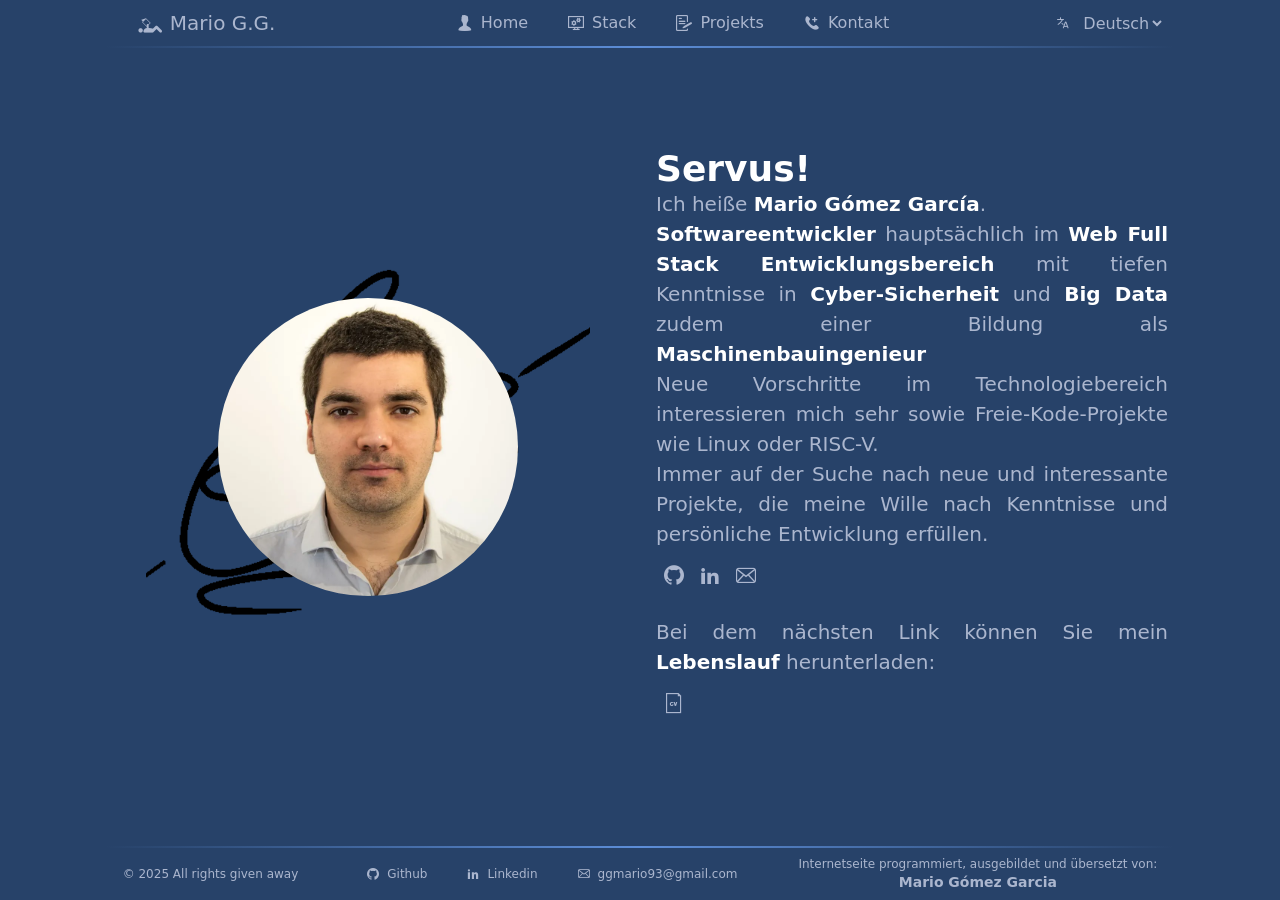
<file: de/index.html>
<!DOCTYPE html><html lang="en"><head><meta charset="UTF-8"><meta name="viewport" content="width=device-width,initial-scale=1"><title>MaGoDev</title><link rel="icon" type="image/x-icon" href="/images/question.png"><meta name="description" content="Mario Gómez Garcia Software Developer Portfolio Landing"></head><body><script src="/bundle.js"></script><div id="main-container"><header class="fading-border-bottom"><div class="logo-container"><span class="icon icon-nav icon-reading"></span><h3>Mario G.G.</h3></div><nav><div class="nav-sections-container"><a href="#home" class="nav-item-container" aria-label="Go to the Home section"><span class="icon icon-nav icon-person"></span><h3 data-i18n="nav.home">Home </h3></a><a href="#skills" class="nav-item-container" aria-label="Go to the Skills section"><span class="icon icon-nav icon-gears-screen"></span><h3 data-i18n="nav.stack">Stack </h3></a><a href="#projects" class="nav-item-container" aria-label="Go to the Projects section"><span class="icon icon-nav icon-project"></span><h3 data-i18n="nav.projects">Projekts </h3></a><a href="#contact" class="nav-item-container" aria-label="Go to the Contact section"><span class="icon icon-nav icon-contact"></span><h3 data-i18n="nav.contact">Kontakt </h3></a></div></nav><div class="languages-container"><form action="" class="language-picker-form"><label for="language-picker-select" alt="Select a language"><span class="icon icon-language-chars"></span></label> <select name="language-picker-select" id="language-picker-select"><option href="/en" lang="en" value="english" selected="selected">English</option><option href="/es" lang="es" value="espanol">Español</option><option href="/de" lang="de" value="deutsch">Deutsch</option><option href="/ca" lang="ca" value="catala">Català</option></select></form></div><div class="menu-button-container"><span class="icon icon-menu-nav open-nav icon-menu"></span> <span class="icon icon-menu-nav close-nav icon-cancel"></span></div></header><main><div id="home" class="about-container section"><div class="photo-section subsection-side"><div class="photo-container"><img src="/images/MarioGomezGarcia.png" width="300px" height="300px" alt="Mario Gomez Garcia Photo"></div></div><div class="intro-container subsection-side"><div class="intro-pitch"><strong class="hi-container" data-i18n="pitch.greeting">Servus!</strong><br><h3 data-i18n="pitch.phrase">Ich heiße <b>Mario Gómez García</b>.</h3></div><div class="intro-description" data-i18n="pitch.text"><b>Softwareentwickler</b> hauptsächlich im <b> Web Full Stack Entwicklungsbereich</b> mit tiefen Kenntnisse in <b>Cyber-Sicherheit</b> und <b>Big Data</b> zudem einer Bildung als <b>Maschinenbauingenieur </b><br> Neue Vorschritte im Technologiebereich interessieren mich sehr sowie Freie-Kode-Projekte wie Linux oder RISC-V. <br> Immer auf der Suche nach neue und interessante Projekte, die meine Wille nach Kenntnisse und persönliche Entwicklung erfüllen.</div><div class="network-links"><a href="https://github.com/OneProgrammerMore" target="_blank" class="network-link" aria-label="Visit my Github"><span class="icon icon-github"></span> </a><a href="https://www.linkedin.com/in/mario-gomez-garcia-full-stack-engineer" target="_blank" class="network-link" aria-label="Visit my Linkedin"><span class="icon icon-linkedin"></span> </a><a href="mailto:ggmario93@gmail.com" class="network-link" aria-label="Send me an email"><span class="icon icon-mail"></span></a></div><div class="cv-section"><div class="cv-pitch" data-i18n="pitch.cv-text">Bei dem nächsten Link können Sie mein <b>Lebenslauf</b> herunterladen:</div><a href="/files/marioGomezGarciaCV_EN.pdf" target="_blank" class="cv-download" aria-label="Download my CV"><span class="icon icon-cv-file"></span></a></div></div></div><div id="skills" class="skills-and-techs-container section"><div class="skills-container subsection-side subsection-side-with-header"><div class="skills-container-title subsection-side-title-container"><div class="subsection-title" data-i18n="skills.header_section">Fähigkeiten</div><div class="subsection-lines-container"><div class="subsection-side-line-upper"></div><div class="subsection-side-line-down"></div></div></div><div class="soft-skills-section"><div class="soft-skill-section"><div class="soft-skill-header reveal"><div class="soft-skill-image"><span class="icon icon-admin"></span></div><h3 data-i18n="skills.skill_1_header">Maschinenbauer mit tiefen Programmierkenntnisse</h3></div><div class="soft-skill-text reveal"><div class="skill-text" data-i18n="skills.skill_1_text">Technik- und Wissenschat-Enthusiast. Immer beim Lernen neuen Technologie, Methodologien und praktische Kenntnisse. Von Maschinenbauingenieur zur Softwareentwicklung und ein bisschen von Elektronik. <p> Absoluter Befürworter von Open-Source Alternativen wie Linux oder RISC-V.</p></div></div></div><div class="soft-skill-section"><div class="soft-skill-header reveal"><div class="soft-skill-image"><span class="icon icon-speak"></span></div><h3 data-i18n="skills.skill_2_header">Polyglott </h3></div><div class="soft-skill-text reveal"><div class="skill-text" data-i18n="skills.skill_2_text">4 Sprachen kann ich professionelle bescheren.<p> (Englisch, Spanisch, Deutsch und Katalanisch)</p></div></div></div><div class="soft-skill-section"><div class="soft-skill-header reveal"><div class="soft-skill-image"><span class="icon icon-search"></span></div><h3 data-i18n="skills.skill_3_header">Lösung Finder </h3></div><div class="soft-skill-text reveal"><div class="skill-text" data-i18n="skills.skill_3_text">Höhe Fähigkeit um Probleme zu verstehen um die optimal zu lösen oder ein "Workaround" einzusetzen, falls keine direkte Lösung gibt.</div></div></div><div class="soft-skill-section"><div class="soft-skill-header reveal"><div class="soft-skill-image"><span class="icon icon-team"></span></div><h3 data-i18n="skills.skill_4_header">Team-Arbeiter</h3></div><div class="soft-skill-text reveal"><div class="skill-text" data-i18n="skills.skill_4_text">Kann die verschiedene Schritte stellen, um gemeinsame Ziele zu erreichen. <p> Meine multidisziplinäre Fähigkeiten erlauben mir anderes Probleme zu verstehen, um eine gemeinsame Lösung zu finden und das Progress beschleunigen.</p></div></div></div><div class="soft-skill-section"><div class="soft-skill-header reveal"><div class="soft-skill-image"><span class="icon icon-teach"></span></div><h3 data-i18n="skills.skill_5_header">Erfahrener Lehrer und immer ein Student</h3></div><div class="soft-skill-text reveal"><div class="skill-text" data-i18n="skills.skill_5_text">Ich versuche immer mein Wissen beizubringen, um anderes Entwicklung zu beschleunigen, ohne vergessen die immer gebrauchte Verbesserung aller meine Fähigkeiten.<p> Immer bereit von anderem zu lernen und andere helfen.</p></div></div></div></div></div><div class="skills-container subsection-side subsection-side-with-header"><div class="skills-container-title subsection-side-title-container"><div class="subsection-title" data-i18n="stack.header_section">Fachkenntnisse </div><div class="subsection-lines-container"><div class="subsection-side-line-upper"></div><div class="subsection-side-line-down"></div></div></div><div class="techs-container"><fieldset class="techs-group-contaier-fieldset"><legend class="techs-group-title" data-i18n="stack.frontend_development">Frontend </legend><div class="techs-group-container"><div class="tech-item"><div class="tech-img-container"><img src="/images/ProgrammingLogos/html5.svg" alt="HTML5 Logo" width="50px" height="50px"></div><h3 class="tech-name">HTML5</h3></div><div class="tech-item"><div class="tech-img-container"><img src="/images/ProgrammingLogos/css3.svg" alt="CSS3 Logo" width="50px" height="50px"></div><h3 class="tech-name">CSS3</h3></div><div class="tech-item"><div class="tech-img-container"><img src="/images/ProgrammingLogos/javascript.svg" alt="Javascript Logo" width="50px" height="50px"></div><h3 class="tech-name">JavaScript</h3></div><div class="tech-item"><div class="tech-img-container"><img src="/images/ProgrammingLogos/typescript.svg" alt="Typescript Logo" width="50px" height="50px"></div><h3 class="tech-name">Typescript</h3></div><div class="tech-item"><div class="tech-img-container"><img src="/images/ProgrammingLogos/react.svg" alt="React Logo" width="50px" height="50px"></div><h3 class="tech-name">React</h3></div><div class="tech-item"><div class="tech-img-container"><img src="/images/ProgrammingLogos/vite.svg" alt="Vite Logo" width="50px" height="50px"></div><h3 class="tech-name">Vite</h3></div><div class="tech-item"><div class="tech-img-container"><img src="/images/ProgrammingLogos/vitest.svg" alt="Vitest Logo" width="50px" height="50px"></div><h3 class="tech-name">Vitest</h3></div><div class="tech-item"><div class="tech-img-container"><img src="/images/ProgrammingLogos/playwright.svg" alt="Playwright Logo" width="50px" height="50px"></div><h3 class="tech-name">Playwright</h3></div><div class="tech-item"><div class="tech-img-container"><img src="/images/ProgrammingLogos/threejs.svg" alt="TheeJS Logo" width="50px" height="50px"></div><h3 class="tech-name">ThreeJS</h3></div><div class="tech-item"><div class="tech-img-container"><img src="/images/ProgrammingLogos/tailwind.svg" alt="Tailwind Logo" width="50px" height="50px"></div><h3 class="tech-name">Tailwind</h3></div></div></fieldset><fieldset class="techs-group-contaier-fieldset"><legend class="techs-group-title" data-i18n="stack.backend_development">Backend </legend><div class="techs-group-container"><div class="tech-item"><div class="tech-img-container"><img src="/images/ProgrammingLogos/php.svg" alt="PHP Logo" width="50px" height="50px"></div><h3 class="tech-name">PHP</h3></div><div class="tech-item"><div class="tech-img-container"><img src="/images/ProgrammingLogos/composer.svg" alt="Composer Logo" width="50px" height="50px"></div><h3 class="tech-name">Composer</h3></div><div class="tech-item"><div class="tech-img-container"><img src="/images/ProgrammingLogos/laravel.svg" alt="Laravel Logo" width="50px" height="50px"></div><h3 class="tech-name">Laravel</h3></div><div class="tech-item"><div class="tech-img-container"><img src="/images/ProgrammingLogos/swagger.svg" alt="Swagger Logo" width="50px" height="50px"></div><h3 class="tech-name">Swagger</h3></div></div></fieldset><fieldset class="techs-group-contaier-fieldset"><legend class="techs-group-title" data-i18n="stack.databases">Datenbanken </legend><div class="techs-group-container"><div class="tech-item"><div class="tech-img-container"><img src="/images/ProgrammingLogos/mysql.svg" alt="MySQL Logo" width="50px" height="50px"></div><h3 class="tech-name">MySQL</h3></div><div class="tech-item"><div class="tech-img-container"><img src="/images/ProgrammingLogos/mariadb.svg" alt="MariaDB Logo" width="50px" height="50px"></div><h3 class="tech-name">MariaDB</h3></div><div class="tech-item"><div class="tech-img-container"><img src="/images/ProgrammingLogos/mongodb.svg" alt="MongoDB Logo" width="50px" height="50px"></div><h3 class="tech-name">MongoDB</h3></div><div class="tech-item"><div class="tech-img-container"><img src="/images/ProgrammingLogos/postgresql.svg" alt="PostgreSQL Logo" width="50px" height="50px"></div><h3 class="tech-name">PostgreSQL</h3></div><div class="tech-item"><div class="tech-img-container"><img src="/images/ProgrammingLogos/redis.svg" alt="Redis Logo" width="50px" height="50px"></div><h3 class="tech-name">Redis</h3></div></div></fieldset><fieldset class="techs-group-contaier-fieldset"><legend class="techs-group-title" data-i18n="stack.deployment">Einsatz </legend><div class="techs-group-container"><div class="tech-item"><div class="tech-img-container"><img src="/images/ProgrammingLogos/docker.svg" alt="Docker Logo" width="50px" height="50px"></div><h3 class="tech-name">Docker</h3></div><div class="tech-item"><div class="tech-img-container"><img src="/images/ProgrammingLogos/nginx.svg" alt="Nginx Logo" width="50px" height="50px"></div><h3 class="tech-name">NginX</h3></div><div class="tech-item"><div class="tech-img-container"><img src="/images/ProgrammingLogos/httpd.svg" alt="HTTPD Apache2 Logo" width="50px" height="50px"></div><h3 class="tech-name">Apache2</h3></div><div class="tech-item"><div class="tech-img-container"><img src="/images/ProgrammingLogos/linux.svg" alt="Linux Logo" width="50px" height="50px"></div><h3 class="tech-name">Linux</h3></div><div class="tech-item"><div class="tech-img-container"><img src="/images/ProgrammingLogos/debian.svg" alt="Debian Logo" width="50px" height="50px"></div><h3 class="tech-name">Debian</h3></div><div class="tech-item"><div class="tech-img-container"><img src="/images/ProgrammingLogos/alpine.svg" alt="Alpine Logo" width="50px" height="50px"></div><h3 class="tech-name">Alpine</h3></div></div></fieldset><fieldset class="techs-group-contaier-fieldset"><legend class="techs-group-title" data-i18n="stack.other_tools">Andere Werkzeuge </legend><div class="techs-group-container"><div class="tech-item"><div class="tech-img-container"><img src="/images/ProgrammingLogos/git.svg" alt="Git Logo" width="50px" height="50px"></div><h3 class="tech-name">Git</h3></div><div class="tech-item"><div class="tech-img-container"><img src="/images/ProgrammingLogos/github.svg" alt="Github Logo" width="50px" height="50px"></div><h3 class="tech-name">Github</h3></div><div class="tech-item"><div class="tech-img-container"><img src="/images/ProgrammingLogos/gitlab.svg" alt="Gitlab Logo" width="50px" height="50px"></div><h3 class="tech-name">Gitlab</h3></div><div class="tech-item"><div class="tech-img-container"><img src="/images/ProgrammingLogos/soapui.svg" alt="SoapUI Logo" width="50px" height="50px"></div><h3 class="tech-name">SoapUI</h3></div><div class="tech-item"><div class="tech-img-container"><img src="/images/ProgrammingLogos/postman.svg" alt="Postman Logo" width="50px" height="50px"></div><h3 class="tech-name">Postman</h3></div><div class="tech-item"><div class="tech-img-container"><img src="/images/ProgrammingLogos/dbeaver.svg" alt="DBeaver Logo" width="50px" height="50px"></div><h3 class="tech-name">DBeaver</h3></div><div class="tech-item"><div class="tech-img-container"><img src="/images/ProgrammingLogos/libreoffice.svg" alt="LibreOffice Logo" width="50px" height="50px"></div><h3 class="tech-name">Libre Office</h3></div><div class="tech-item"><div class="tech-img-container"><img src="/images/ProgrammingLogos/vba.svg" alt="VBA Visual Basic For Application Logo" width="50px" height="50px"></div><h3 class="tech-name">VBA</h3></div><div class="tech-item"><div class="tech-img-container"><img src="/images/ProgrammingLogos/microsoft-office.svg" alt="Microsoft Office Logo" width="50px" height="50px"></div><h3 class="tech-name">Msft. Office</h3></div><div class="tech-item"><div class="tech-img-container"><img src="/images/ProgrammingLogos/markdown.svg" alt="Markdown Logo" width="50px" height="50px"></div><h3 class="tech-name">MarkDown</h3></div><div class="tech-item"><div class="tech-img-container"><img src="/images/ProgrammingLogos/latex.svg" alt="Latex Logo" width="50px" height="50px"></div><h3 class="tech-name">Latex</h3></div></div></fieldset><fieldset class="techs-group-contaier-fieldset"><legend class="techs-group-title" data-i18n="stack.engineering_toolset">Ingenieurswerkzeuge </legend><div class="techs-group-container"><div class="tech-item"><div class="tech-img-container"><img src="/images/ProgrammingLogos/solid-works.png" alt="Solid Works Logo" width="50px" height="50px"></div><h3 class="tech-name">SolidWorks</h3></div><div class="tech-item"><div class="tech-img-container"><img src="/images/ProgrammingLogos/freecad.svg" alt="FreeCAD Logo" width="50px" height="50px"></div><h3 class="tech-name">FreeCAD</h3></div><div class="tech-item"><div class="tech-img-container"><img src="/images/ProgrammingLogos/catiav5.png" alt="CatiaV5 Logo" width="50px" height="50px"></div><h3 class="tech-name">CatiaV5</h3></div><div class="tech-item"><div class="tech-img-container"><img src="/images/ProgrammingLogos/qucs.png" alt="QUCS Logo" width="50px" height="50px"></div><h3 class="tech-name">QUCS</h3></div><div class="tech-item"><div class="tech-img-container"><img src="/images/ProgrammingLogos/ngspice.jpg" alt="NGSPICE Logo" width="50px" height="50px"></div><h3 class="tech-name">NgSpice</h3></div><div class="tech-item"><div class="tech-img-container"><img src="/images/ProgrammingLogos/kicad.png" alt="KiCAD Logo" width="50px" height="50px"></div><h3 class="tech-name">KiCADs</h3></div><div class="tech-item"><div class="tech-img-container"><img src="/images/ProgrammingLogos/factory-black2.svg" alt="Lean Logo" width="50px" height="50px"></div><h3 class="tech-name">Lean</h3></div><div class="tech-item"><div class="tech-img-container"><img src="/images/ProgrammingLogos/sixsigma.png" alt="SixSigma Logo" width="50px" height="50px"></div><h3 class="tech-name">SixSigma</h3></div><div class="tech-item"><div class="tech-img-container"><img src="/images/ProgrammingLogos/scrum.svg" alt="Scrum Logo" width="50px" height="50px"></div><h3 class="tech-name">Scrum</h3></div></div></fieldset></div></div></div><div id="projects" class="projects-section section-complete"><div class="projects-title subsection-center-title-container"><div class="subsection-lines-container-side-left"><div class="subsection-side-line-upper-side-left"></div><div class="subsection-side-line-down-side-left"></div></div><div class="subsection-title" data-i18n="projects.header_section">Projekten</div><div class="subsection-lines-container-side-right"><div class="subsection-side-line-upper-side-right"></div><div class="subsection-side-line-down-side-right"></div></div></div><div class="projects-container"><div class="project-container"><div class="project-title subsection-side-title-container"><h3 data-i18n="projects.project_dices.header">Dices</h3><div class="subsection-lines-container"><div class="subsection-side-line-upper"></div><div class="subsection-side-line-down"></div></div></div><div class="project-content-container"><div class="project-image"><img src="/images/Projects/dices_entry.png" alt="Dices Project Screenshoot" width="400px" height="200px" loading="lazy"></div><div class="project-info"><div class="project-intro" data-i18n="projects.project_dices.intro">Dieses Projekt handelt sich von einem einfachem Würfelspiel, wo nur Glück eine Rolle spielt. Der Ziel des Spieles ist eine 7 zu bekommen mit der Summe zwei Würfeln. <br> Es ist notwendig sich zu registrieren, um das Spiel spielen zu können, aber es reicht mit eine falsche Email und Passwort, da die Email nicht validiert wird.<br> Das Projekt handelt sich über eine API, die mit PHP und Laravel programmiert wurde und mit Swagger dokumentiert geworden ist, sowie eine AJAX Applikation mit Typescript und React. Fühlt dich frei die Kode und die Demo selbst in den nächsten Linken anzuschauen.</div><div class="techs-project"><i>PHP</i><i>Laravel</i><i>Javascript</i><i>Typescript</i><i>React</i><i>Swagger</i><i>Docker</i></div><div class="project-links"><a class="project-more-info" aria-label="Read more info about this project" href="#"><span class="icon icon-info hidden-4-no-info"></span> </a><a href="https://github.com/OneProgrammerMore/Dices_Sprint5_PHPFullStackITA_v2" target="_blank" class="project-github" aria-label="Visit the Github page of this project"><span class="icon icon-github"></span> </a><a class="project-gitlab" aria-label="Visit the Gitlab page of this project" href="#"><span class="icon icon-gitlab hidden-4-no-info"></span> </a><a class="project-demo hidden-4-no-server" aria-label="Try a demo of this project" href="#"><span class="icon icon-play"></span></a></div></div></div></div><div class="project-container"><div class="project-title subsection-side-title-container"><h3 data-i18n="projects.project_cup.header">Cup – Liga-Planer </h3><div class="subsection-lines-container"><div class="subsection-side-line-upper"></div><div class="subsection-side-line-down"></div></div></div><div class="project-content-container"><div class="project-image"><img src="/images/Projects/sports_01.png" alt="Cup - Sports Scheduler - Project Screenshoot" width="400px" height="200px" loading="lazy"></div><div class="project-info"><div class="project-intro" data-i18n="projects.project_cup.intro">Cup ist ein Software um Bünde zu organisieren. Mit dem Nutzt dieses Online-Software man kann verschiedene Bünde-arten organisieren. Man kann auch zwischen verschiedene Sports auswählen, sowie Mannschaften, Spielen und Spielern. Man kann auch die Spielergebnisse editieren und das Ranking anschauen. <br> Fühlt dich frei die Kode und die Demo selbst in den nächsten Linken anzuschauen. <br> (Dieses Projekt ist noch bei weitere Bearbeitung.)</div><div class="techs-project"><i>PHP</i><i>Laravel</i><i>Javascript</i><i>CSS</i><i>HTML</i><i>Blade</i><i>Docker</i></div><div class="project-links"><a class="project-more-info hidden-4-no-info" aria-label="Read more info about this project" href="#"><span class="icon icon-info"></span> </a><a href="https://github.com/OneProgrammerMore/SportsLeagues_Sprint4_PHPFullStackITA" target="_blank" class="project-github" aria-label="Visit the Github page of this project"><span class="icon icon-github"></span> </a><a class="project-gitlab hidden-4-no-info" aria-label="Visit the Gitlab page of this project" href="#"><span class="icon icon-gitlab"></span> </a><a class="project-demo hidden-4-no-server" aria-label="Try a demo of this project" href="#"><span class="icon icon-play"></span></a></div></div></div></div><div class="project-container"><div class="project-title subsection-side-title-container"><h3 data-i18n="projects.project_otp.header">OTP - One Time Password</h3><div class="subsection-lines-container"><div class="subsection-side-line-upper"></div><div class="subsection-side-line-down"></div></div></div><div class="project-content-container"><div class="project-image"><img src="/images/Projects/OTP_Screenshot.png" alt="OPT - One Time Password Project Screenshoot" width="400px" height="400px" loading="lazy"></div><div class="project-info"><div class="project-intro" data-i18n="projects.project_otp.intro">OTP handelt sich über ein Software um Time-One Time Passwords zu berechnen. Es ist ein Modul von die Cybersicherheit - Bootcamp von "Foundation 42 Barcelona" <br> Für dieses Projekt musste man die nächste Norme folgen: <a href="https://datatracker.ietf.org/doc/html/rfc6238"> [RFC 6238]</a>. <br> Das Program kann über CLI oder GUI, das mit Python SimpleGUI entwickelt wurde, benutzt werden. <br> Manche Optionen von dem Software sind: <ul> <li>Die Hash-Funktion für die OTP auswählen. </li> <li> Die Ziffer-menge des OTPs auswählen.</li><li>Zeigt einen QR-Code um die verschiedene OTP-Parameters mit anderen Software teilen zu können.</li> <li> Einstellung aller mögliche Parameters für den QR-Code.</li> </ul></div><div class="techs-project"><i>Python</i><i>Time OTP</i><i>Cybersecurity</i><i>SimpleGUI</i><i>Docker</i></div><div class="project-links"><a class="project-more-info hidden-4-no-info" aria-label="Read more info about this project" href="#"><span class="icon icon-info"></span> </a><a href="https://github.com/OneProgrammerMore/FT_OTP_CyberSecurity42" target="_blank" class="project-github" aria-label="Visit the Github page of this project"><span class="icon icon-github"></span> </a><a class="project-gitlab hidden-4-no-info" aria-label="Visit the Gitlab page of this project" href="#"><span class="icon icon-gitlab"></span> </a><a class="project-demo hidden-4-no-info" aria-label="Try a demo of this project" href="#"><span class="icon icon-play"></span></a></div></div></div></div><div class="project-container"><div class="project-title subsection-side-title-container"><h3 data-i18n="projects.project_corsair.header">Corsair - Schwache Entropie RSA Schlüsse Cracker</h3><div class="subsection-lines-container"><div class="subsection-side-line-upper"></div><div class="subsection-side-line-down"></div></div></div><div class="project-content-container"><div class="project-image"><img src="/images/Projects/rsa-crypto.webp" alt="RSA Decryption Project Screenshoot" width="400px" height="200px" loading="lazy"></div><div class="project-info"><div class="project-intro" data-i18n="projects.project_corsair.intro">Diese Projekt handelt sich über ein Software für das "Cracking" von RSA Schlüsse, wenn den Server, der die macht, hat schwäche Entropie und die Schlüssel eine von den zwei Primzahlen teilen, die für ihre Anfertigung notwendig sind. <br> Das Programm ist auf C geschrieben und die Speicherlecks mit dem Nutzt von GCC und Valgrind korrigiert und gecheckt. <br> Andere Funktionen sind hinzugefügt um RSA-Kryptography besser zu verstehen. <br> Einige von diese Funktionen sind: <br> <ul> <li> Erschaffung von RSA- Schlüsse mit schwache Entropie. </li> <li> Erschaffung von sichern RSA- Schlüsse mit dem Nutzt von OpenSSL-Library. </li><li> Erschaffung von RSA-Schlüsse, nur mit der Nutzt von BigNum Funktionen von OpenSSL. </li> <li> Chiffrierung einer Text mit eine öffentliche RSA  Schlüssel. </li> <li> Das Dechiffrieren einer Text mit eine private RSA- Schlüsse. </li> </ul></div><div class="techs-project"><i>C</i><i>GCC</i><i>Valgrind</i><i>Docker</i><i>RSA</i><i>OpenSSL</i><i>GDB</i></div><div class="project-links"><a class="project-more-info hidden-4-no-info" aria-label="Read more about this project" href="#"><span class="icon icon-info"></span> </a><a href="https://github.com/OneProgrammerMore/Corsair_CyberSecurity42" target="_blank" class="project-github" aria-label="Visit the Github page of this project"><span class="icon icon-github"></span> </a><a class="project-gitlab" aria-label="Visit the Gitlab page of this project" href="#"><span class="icon icon-gitlab hidden-4-no-info"></span> </a><a class="project-demo hidden-4-no-server" aria-label="Try a demo of this project" href="#"><span class="icon icon-play hidden-4-no-info"></span></a></div></div></div></div><div class="project-container"><div class="project-title subsection-side-title-container"><h3 data-i18n="projects.project_flyover.header">Spielt Flyover</h3><div class="subsection-lines-container"><div class="subsection-side-line-upper"></div><div class="subsection-side-line-down"></div></div></div><div class="project-content-container"><div class="project-image"><iframe class="project-iframe" src="https://www.youtube.com/embed/6O7Ld1Xx2HY?si=6z0ITd5gn7dKICYK" title="YouTube video player" frameborder="0" allow="accelerometer; autoplay; clipboard-write; encrypted-media; gyroscope; picture-in-picture" referrerpolicy="strict-origin-when-cross-origin" allowfullscreen="" alt="Flyover Game Youtube Video" width="400px" height="200px"></iframe></div><div class="project-info"><div class="project-intro" data-i18n="projects.project_flyover.intro">Das ist das letztes Projekt von dem zweitem Kurs einer Kurse-reihe von Embedded Systems die "Embedded Systems - Shape The World" heißt (UTAustinX). Für dieses Projekt musste man verschiedene theoretische und praktische Kenntnisse nützen, um ein Computerspiel zu entwickeln. <br> Auf dieser Zeit habe ich mich für ein "Shoot 'em up-Spiel" entschieden, welches in der Youtube Video gecheckt werden kann. <a href="https://www.youtube.com/watch?v=6O7Ld1Xx2HY">[UT 6.20X Lab. 15 – Flyover – Mario Gómez García]</a> <br> Manche von der Technologie ,die man für das Projekt einwenden musste, sind: <ul> <li> C Programmierungssprache</li> <li>Keil MDK </li><li>Verstehen der Entwicklungsdokumentation. (Data-sheet) </li><ul><li>Registern </li> <li>Zeitgeber </li> <li>Konfigurierung der GPIO</li> </ul> <li> Elektronik </li><ul><li>DAC </li><li>Kalibrierung </li></ul><li>Protokolle</li><ul><li>UART</li></ul></ul></div><div class="techs-project"><i>C</i><i>Assembler</i><i>ARM</i><i>Electronics</i><i>Prototyping</i><i>Keil</i><i>UART</i><i>I2C</i><i>Embedded Systems</i></div><div class="project-links"><div class="project-more-info hidden-4-no-info"><span class="icon icon-info"></span></div><div class="project-github hidden-4-no-info"><span class="icon icon-github"></span></div><div class="project-gitlab hidden-4-no-info"><span class="icon icon-gitlab"></span></div><div class="project-demo hidden-4-no-info"><span class="icon icon-play"></span></div></div></div></div></div></div></div><div id="contact" class="projects-section section-complete"><div class="projects-title subsection-center-title-container"><div class="subsection-lines-container-side-left"><div class="subsection-side-line-upper-side-left"></div><div class="subsection-side-line-down-side-left"></div></div><div class="subsection-title" data-i18n="contact.header_section">Kontakt </div><div class="subsection-lines-container-side-right"><div class="subsection-side-line-upper-side-right"></div><div class="subsection-side-line-down-side-right"></div></div></div><div class="container-contact-section"><div class="contact-data-container subsection-side"><div class="contact-pitch"></div><div class="contact-email contact-data copy-on-click"><span class="icon icon-mail"></span><h3>ggmario93@gmail.com</h3></div><div class="contact-phone contact-data copy-on-click"><span class="icon icon-phone"></span><h3>+34 667 911 335</h3></div><div class="contact-location contact-data copy-on-click"><span class="icon icon-location"></span><h3>Barcelona, 08020</h3></div></div><div class="contact-form-container subsection-side hidden-4-no-server"><form class="contact-form"><input placeholder="Email" name="email" class="contact-form-input"> <label for="Email" class="contact-form-label-input" data-i18n="contact.form.email">Email </label> <input placeholder="Subject" name="subject" class="contact-form-input"> <label for="subject" class="contact-form-label-input" data-i18n="contact.form.subject">Betreff </label> <textarea rows="5" placeholder="Message" name="message" class="contact-form-text-area"></textarea> <label for="message" class="contact-form-label-text-area" data-i18n="contact.form.message">Nachricht </label><div class="submit-container"><button type="sumbit" data-i18n="contact.form.send">Verschickt! </button></div></form></div></div></div></main><footer class="fading-border-top"><div class="footer-container"><div class="copyright-container" data-i18n="footer.rights">© 2025 All rights given away</div><div class="personal-links-footer-container"><a class="personal-link-footer-container" href="https://github.com/OneProgrammerMore" aria-label="Visit my Github" target="_blank"><span class="icon icon-footer-data icon-github"></span><h3>Github</h3></a><a class="personal-link-footer-container" aria-label="Visit my Linkedin" href="https://www.linkedin.com/in/mario-gomez-garcia-full-stack-engineer" target="_blank"><span class="icon icon-footer-data icon-linkedin"></span><h3>Linkedin</h3></a><div class="personal-link-footer-container copy-on-click"><span class="icon icon-footer-data icon-mail"></span><h3>ggmario93@gmail.com</h3></div></div><div class="worker-container"><h4 data-i18n="footer.designed_by">Internetseite programmiert, ausgebildet und übersetzt von:</h4><h3>Mario Gómez Garcia</h3></div></div></footer></div></body></html>
</file>
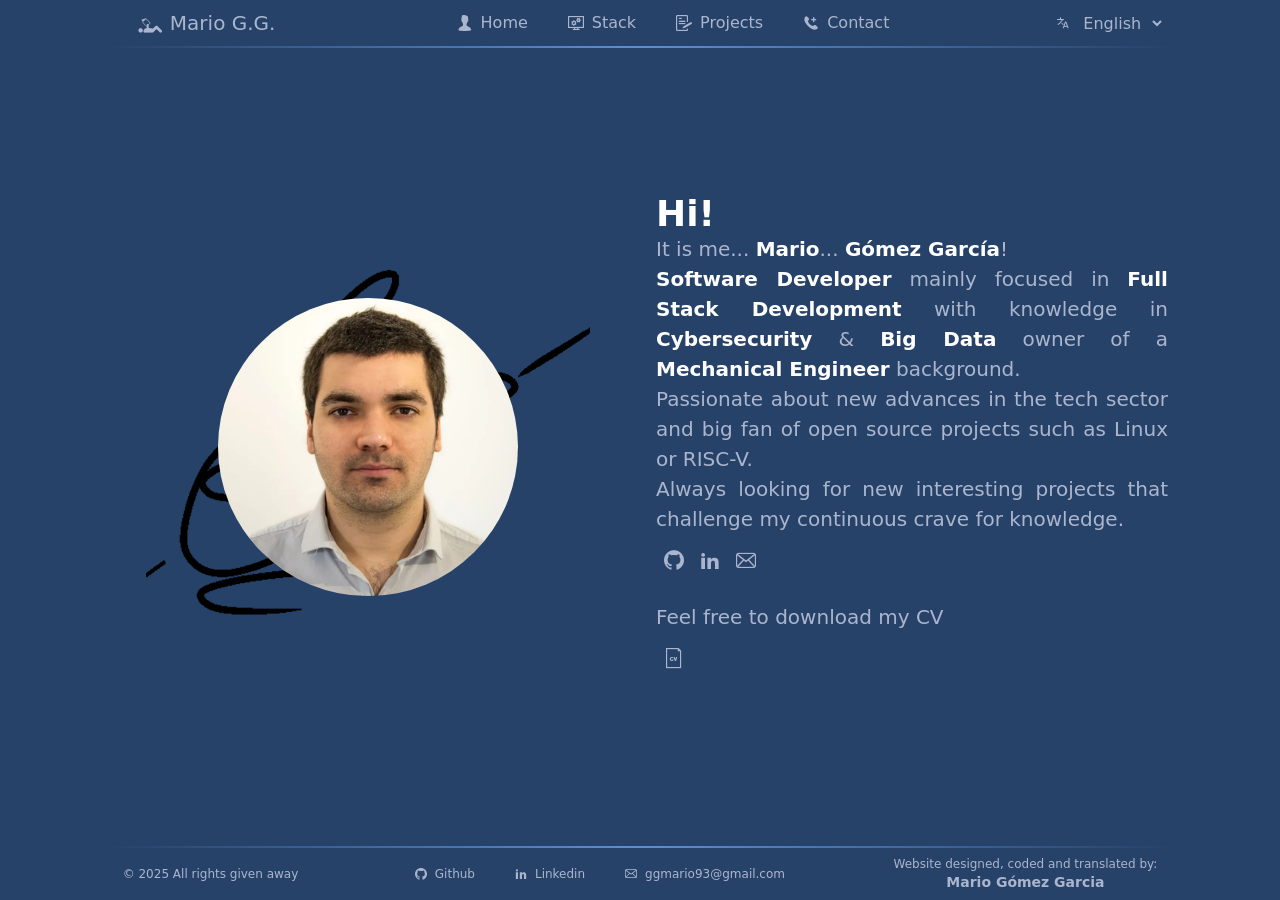
<file: en/index.html>
<!DOCTYPE html><html lang="en"><head><meta charset="UTF-8"><meta name="viewport" content="width=device-width,initial-scale=1"><title>MaGoDev</title><link rel="icon" type="image/x-icon" href="/images/question.png"><meta name="description" content="Mario Gómez Garcia Software Developer Portfolio Landing"></head><body><script src="/bundle.js"></script><div id="main-container"><header class="fading-border-bottom"><div class="logo-container"><span class="icon icon-nav icon-reading"></span><h3>Mario G.G.</h3></div><nav><div class="nav-sections-container"><a href="#home" class="nav-item-container" aria-label="Go to the Home section"><span class="icon icon-nav icon-person"></span><h3 data-i18n="nav.home">Home</h3></a><a href="#skills" class="nav-item-container" aria-label="Go to the Skills section"><span class="icon icon-nav icon-gears-screen"></span><h3 data-i18n="nav.stack">Stack</h3></a><a href="#projects" class="nav-item-container" aria-label="Go to the Projects section"><span class="icon icon-nav icon-project"></span><h3 data-i18n="nav.projects">Projects</h3></a><a href="#contact" class="nav-item-container" aria-label="Go to the Contact section"><span class="icon icon-nav icon-contact"></span><h3 data-i18n="nav.contact">Contact</h3></a></div></nav><div class="languages-container"><form action="" class="language-picker-form"><label for="language-picker-select" alt="Select a language"><span class="icon icon-language-chars"></span></label> <select name="language-picker-select" id="language-picker-select"><option href="/en" lang="en" value="english" selected="selected">English</option><option href="/es" lang="es" value="espanol">Español</option><option href="/de" lang="de" value="deutsch">Deutsch</option><option href="/ca" lang="ca" value="catala">Català</option></select></form></div><div class="menu-button-container"><span class="icon icon-menu-nav open-nav icon-menu"></span> <span class="icon icon-menu-nav close-nav icon-cancel"></span></div></header><main><div id="home" class="about-container section"><div class="photo-section subsection-side"><div class="photo-container"><img src="/images/MarioGomezGarcia.png" width="300px" height="300px" alt="Mario Gomez Garcia Photo"></div></div><div class="intro-container subsection-side"><div class="intro-pitch"><strong class="hi-container" data-i18n="pitch.greeting">Hi!</strong><br><h3 data-i18n="pitch.phrase">It is me... <b>Mario</b>... <b>Gómez García</b>!</h3></div><div class="intro-description" data-i18n="pitch.text"><b>Software Developer</b> mainly focused in <b>Full Stack Development</b> with knowledge in <b>Cybersecurity</b> &amp; <b>Big Data</b> owner of a <b>Mechanical Engineer</b> background. <br>                                Passionate about new advances in the tech sector and big fan of open source projects such as Linux or RISC-V. <br>                    Always looking for new interesting projects that challenge my continuous crave for knowledge.</div><div class="network-links"><a href="https://github.com/OneProgrammerMore" target="_blank" class="network-link" aria-label="Visit my Github"><span class="icon icon-github"></span> </a><a href="https://www.linkedin.com/in/mario-gomez-garcia-full-stack-engineer" target="_blank" class="network-link" aria-label="Visit my Linkedin"><span class="icon icon-linkedin"></span> </a><a href="mailto:ggmario93@gmail.com" class="network-link" aria-label="Send me an email"><span class="icon icon-mail"></span></a></div><div class="cv-section"><div class="cv-pitch" data-i18n="pitch.cv-text"> Feel free to download my CV</div><a href="/files/marioGomezGarciaCV_EN.pdf" target="_blank" class="cv-download" aria-label="Download my CV"><span class="icon icon-cv-file"></span></a></div></div></div><div id="skills" class="skills-and-techs-container section"><div class="skills-container subsection-side subsection-side-with-header"><div class="skills-container-title subsection-side-title-container"><div class="subsection-title" data-i18n="skills.header_section">Skills</div><div class="subsection-lines-container"><div class="subsection-side-line-upper"></div><div class="subsection-side-line-down"></div></div></div><div class="soft-skills-section"><div class="soft-skill-section"><div class="soft-skill-header reveal"><div class="soft-skill-image"><span class="icon icon-admin"></span></div><h3 data-i18n="skills.skill_1_header">Engineer with deep Knowledge in Programming</h3></div><div class="soft-skill-text reveal"><div class="skill-text" data-i18n="skills.skill_1_text"> Science and tech lover. Always learning about new technologies, methodologies and useful skills. From mechanical design to software development. <p> Absolute supporter of Open Source alternatives as Linux or RISC-V.</p></div></div></div><div class="soft-skill-section"><div class="soft-skill-header reveal"><div class="soft-skill-image"><span class="icon icon-speak"></span></div><h3 data-i18n="skills.skill_2_header">Good Communication &amp; Speaking Skills</h3></div><div class="soft-skill-text reveal"><div class="skill-text" data-i18n="skills.skill_2_text">Able to communicate at a proficiency level in 4 different languages <p> (English, Spanish, German and Catalan)</p></div></div></div><div class="soft-skill-section"><div class="soft-skill-header reveal"><div class="soft-skill-image"><span class="icon icon-search"></span></div><h3 data-i18n="skills.skill_3_header">Problem Solver</h3></div><div class="soft-skill-text reveal"><div class="skill-text" data-i18n="skills.skill_3_text">High Capability of understanding problems in order to solve them or apply a workaround when there is no straight forward solution.</div></div></div><div class="soft-skill-section"><div class="soft-skill-header reveal"><div class="soft-skill-image"><span class="icon icon-team"></span></div><h3 data-i18n="skills.skill_4_header">Team Worker</h3></div><div class="soft-skill-text reveal"><div class="skill-text" data-i18n="skills.skill_4_text">Able to set the different steps in order to achieve a composed goal. <p>My multidisciplinary set of skills allows me to understand other views and problems in order to find a common solution and accelerate the progress of shared objectives.</p></div></div></div><div class="soft-skill-section"><div class="soft-skill-header reveal"><div class="soft-skill-image"><span class="icon icon-teach"></span></div><h3 data-i18n="skills.skill_5_header">Experienced Teacher and always a pupil</h3></div><div class="soft-skill-text reveal"><div class="skill-text" data-i18n="skills.skill_5_text">Always bringing my knowledge in order to play a role in the development of others without forgetting the continuous need of learning and improvement in all my set of skills. <p> Always open to learn from others and to contribute with my own view and personal and professional experience.</p></div></div></div></div></div><div class="skills-container subsection-side subsection-side-with-header"><div class="skills-container-title subsection-side-title-container"><div class="subsection-title" data-i18n="stack.header_section">Stack</div><div class="subsection-lines-container"><div class="subsection-side-line-upper"></div><div class="subsection-side-line-down"></div></div></div><div class="techs-container"><fieldset class="techs-group-contaier-fieldset"><legend class="techs-group-title" data-i18n="stack.frontend_development">Frontend Development</legend><div class="techs-group-container"><div class="tech-item"><div class="tech-img-container"><img src="/images/ProgrammingLogos/html5.svg" alt="HTML5 Logo" width="50px" height="50px"></div><h3 class="tech-name">HTML5</h3></div><div class="tech-item"><div class="tech-img-container"><img src="/images/ProgrammingLogos/css3.svg" alt="CSS3 Logo" width="50px" height="50px"></div><h3 class="tech-name">CSS3</h3></div><div class="tech-item"><div class="tech-img-container"><img src="/images/ProgrammingLogos/javascript.svg" alt="Javascript Logo" width="50px" height="50px"></div><h3 class="tech-name">JavaScript</h3></div><div class="tech-item"><div class="tech-img-container"><img src="/images/ProgrammingLogos/typescript.svg" alt="Typescript Logo" width="50px" height="50px"></div><h3 class="tech-name">Typescript</h3></div><div class="tech-item"><div class="tech-img-container"><img src="/images/ProgrammingLogos/react.svg" alt="React Logo" width="50px" height="50px"></div><h3 class="tech-name">React</h3></div><div class="tech-item"><div class="tech-img-container"><img src="/images/ProgrammingLogos/vite.svg" alt="Vite Logo" width="50px" height="50px"></div><h3 class="tech-name">Vite</h3></div><div class="tech-item"><div class="tech-img-container"><img src="/images/ProgrammingLogos/vitest.svg" alt="Vitest Logo" width="50px" height="50px"></div><h3 class="tech-name">Vitest</h3></div><div class="tech-item"><div class="tech-img-container"><img src="/images/ProgrammingLogos/playwright.svg" alt="Playwright Logo" width="50px" height="50px"></div><h3 class="tech-name">Playwright</h3></div><div class="tech-item"><div class="tech-img-container"><img src="/images/ProgrammingLogos/threejs.svg" alt="TheeJS Logo" width="50px" height="50px"></div><h3 class="tech-name">ThreeJS</h3></div><div class="tech-item"><div class="tech-img-container"><img src="/images/ProgrammingLogos/tailwind.svg" alt="Tailwind Logo" width="50px" height="50px"></div><h3 class="tech-name">Tailwind</h3></div></div></fieldset><fieldset class="techs-group-contaier-fieldset"><legend class="techs-group-title" data-i18n="stack.backend_development">Backend Development</legend><div class="techs-group-container"><div class="tech-item"><div class="tech-img-container"><img src="/images/ProgrammingLogos/php.svg" alt="PHP Logo" width="50px" height="50px"></div><h3 class="tech-name">PHP</h3></div><div class="tech-item"><div class="tech-img-container"><img src="/images/ProgrammingLogos/composer.svg" alt="Composer Logo" width="50px" height="50px"></div><h3 class="tech-name">Composer</h3></div><div class="tech-item"><div class="tech-img-container"><img src="/images/ProgrammingLogos/laravel.svg" alt="Laravel Logo" width="50px" height="50px"></div><h3 class="tech-name">Laravel</h3></div><div class="tech-item"><div class="tech-img-container"><img src="/images/ProgrammingLogos/swagger.svg" alt="Swagger Logo" width="50px" height="50px"></div><h3 class="tech-name">Swagger</h3></div></div></fieldset><fieldset class="techs-group-contaier-fieldset"><legend class="techs-group-title" data-i18n="stack.databases">Databases</legend><div class="techs-group-container"><div class="tech-item"><div class="tech-img-container"><img src="/images/ProgrammingLogos/mysql.svg" alt="MySQL Logo" width="50px" height="50px"></div><h3 class="tech-name">MySQL</h3></div><div class="tech-item"><div class="tech-img-container"><img src="/images/ProgrammingLogos/mariadb.svg" alt="MariaDB Logo" width="50px" height="50px"></div><h3 class="tech-name">MariaDB</h3></div><div class="tech-item"><div class="tech-img-container"><img src="/images/ProgrammingLogos/mongodb.svg" alt="MongoDB Logo" width="50px" height="50px"></div><h3 class="tech-name">MongoDB</h3></div><div class="tech-item"><div class="tech-img-container"><img src="/images/ProgrammingLogos/postgresql.svg" alt="PostgreSQL Logo" width="50px" height="50px"></div><h3 class="tech-name">PostgreSQL</h3></div><div class="tech-item"><div class="tech-img-container"><img src="/images/ProgrammingLogos/redis.svg" alt="Redis Logo" width="50px" height="50px"></div><h3 class="tech-name">Redis</h3></div></div></fieldset><fieldset class="techs-group-contaier-fieldset"><legend class="techs-group-title" data-i18n="stack.deployment">Deployment</legend><div class="techs-group-container"><div class="tech-item"><div class="tech-img-container"><img src="/images/ProgrammingLogos/docker.svg" alt="Docker Logo" width="50px" height="50px"></div><h3 class="tech-name">Docker</h3></div><div class="tech-item"><div class="tech-img-container"><img src="/images/ProgrammingLogos/nginx.svg" alt="Nginx Logo" width="50px" height="50px"></div><h3 class="tech-name">NginX</h3></div><div class="tech-item"><div class="tech-img-container"><img src="/images/ProgrammingLogos/httpd.svg" alt="HTTPD Apache2 Logo" width="50px" height="50px"></div><h3 class="tech-name">Apache2</h3></div><div class="tech-item"><div class="tech-img-container"><img src="/images/ProgrammingLogos/linux.svg" alt="Linux Logo" width="50px" height="50px"></div><h3 class="tech-name">Linux</h3></div><div class="tech-item"><div class="tech-img-container"><img src="/images/ProgrammingLogos/debian.svg" alt="Debian Logo" width="50px" height="50px"></div><h3 class="tech-name">Debian</h3></div><div class="tech-item"><div class="tech-img-container"><img src="/images/ProgrammingLogos/alpine.svg" alt="Alpine Logo" width="50px" height="50px"></div><h3 class="tech-name">Alpine</h3></div></div></fieldset><fieldset class="techs-group-contaier-fieldset"><legend class="techs-group-title" data-i18n="stack.other_tools">Other Tools</legend><div class="techs-group-container"><div class="tech-item"><div class="tech-img-container"><img src="/images/ProgrammingLogos/git.svg" alt="Git Logo" width="50px" height="50px"></div><h3 class="tech-name">Git</h3></div><div class="tech-item"><div class="tech-img-container"><img src="/images/ProgrammingLogos/github.svg" alt="Github Logo" width="50px" height="50px"></div><h3 class="tech-name">Github</h3></div><div class="tech-item"><div class="tech-img-container"><img src="/images/ProgrammingLogos/gitlab.svg" alt="Gitlab Logo" width="50px" height="50px"></div><h3 class="tech-name">Gitlab</h3></div><div class="tech-item"><div class="tech-img-container"><img src="/images/ProgrammingLogos/soapui.svg" alt="SoapUI Logo" width="50px" height="50px"></div><h3 class="tech-name">SoapUI</h3></div><div class="tech-item"><div class="tech-img-container"><img src="/images/ProgrammingLogos/postman.svg" alt="Postman Logo" width="50px" height="50px"></div><h3 class="tech-name">Postman</h3></div><div class="tech-item"><div class="tech-img-container"><img src="/images/ProgrammingLogos/dbeaver.svg" alt="DBeaver Logo" width="50px" height="50px"></div><h3 class="tech-name">DBeaver</h3></div><div class="tech-item"><div class="tech-img-container"><img src="/images/ProgrammingLogos/libreoffice.svg" alt="LibreOffice Logo" width="50px" height="50px"></div><h3 class="tech-name">Libre Office</h3></div><div class="tech-item"><div class="tech-img-container"><img src="/images/ProgrammingLogos/vba.svg" alt="VBA Visual Basic For Application Logo" width="50px" height="50px"></div><h3 class="tech-name">VBA</h3></div><div class="tech-item"><div class="tech-img-container"><img src="/images/ProgrammingLogos/microsoft-office.svg" alt="Microsoft Office Logo" width="50px" height="50px"></div><h3 class="tech-name">Msft. Office</h3></div><div class="tech-item"><div class="tech-img-container"><img src="/images/ProgrammingLogos/markdown.svg" alt="Markdown Logo" width="50px" height="50px"></div><h3 class="tech-name">MarkDown</h3></div><div class="tech-item"><div class="tech-img-container"><img src="/images/ProgrammingLogos/latex.svg" alt="Latex Logo" width="50px" height="50px"></div><h3 class="tech-name">Latex</h3></div></div></fieldset><fieldset class="techs-group-contaier-fieldset"><legend class="techs-group-title" data-i18n="stack.engineering_toolset">Engineering Tool set</legend><div class="techs-group-container"><div class="tech-item"><div class="tech-img-container"><img src="/images/ProgrammingLogos/solid-works.png" alt="Solid Works Logo" width="50px" height="50px"></div><h3 class="tech-name">SolidWorks</h3></div><div class="tech-item"><div class="tech-img-container"><img src="/images/ProgrammingLogos/freecad.svg" alt="FreeCAD Logo" width="50px" height="50px"></div><h3 class="tech-name">FreeCAD</h3></div><div class="tech-item"><div class="tech-img-container"><img src="/images/ProgrammingLogos/catiav5.png" alt="CatiaV5 Logo" width="50px" height="50px"></div><h3 class="tech-name">CatiaV5</h3></div><div class="tech-item"><div class="tech-img-container"><img src="/images/ProgrammingLogos/qucs.png" alt="QUCS Logo" width="50px" height="50px"></div><h3 class="tech-name">QUCS</h3></div><div class="tech-item"><div class="tech-img-container"><img src="/images/ProgrammingLogos/ngspice.jpg" alt="NGSPICE Logo" width="50px" height="50px"></div><h3 class="tech-name">NgSpice</h3></div><div class="tech-item"><div class="tech-img-container"><img src="/images/ProgrammingLogos/kicad.png" alt="KiCAD Logo" width="50px" height="50px"></div><h3 class="tech-name">KiCADs</h3></div><div class="tech-item"><div class="tech-img-container"><img src="/images/ProgrammingLogos/factory-black2.svg" alt="Lean Logo" width="50px" height="50px"></div><h3 class="tech-name">Lean</h3></div><div class="tech-item"><div class="tech-img-container"><img src="/images/ProgrammingLogos/sixsigma.png" alt="SixSigma Logo" width="50px" height="50px"></div><h3 class="tech-name">SixSigma</h3></div><div class="tech-item"><div class="tech-img-container"><img src="/images/ProgrammingLogos/scrum.svg" alt="Scrum Logo" width="50px" height="50px"></div><h3 class="tech-name">Scrum</h3></div></div></fieldset></div></div></div><div id="projects" class="projects-section section-complete"><div class="projects-title subsection-center-title-container"><div class="subsection-lines-container-side-left"><div class="subsection-side-line-upper-side-left"></div><div class="subsection-side-line-down-side-left"></div></div><div class="subsection-title" data-i18n="projects.header_section">Projects</div><div class="subsection-lines-container-side-right"><div class="subsection-side-line-upper-side-right"></div><div class="subsection-side-line-down-side-right"></div></div></div><div class="projects-container"><div class="project-container"><div class="project-title subsection-side-title-container"><h3 data-i18n="projects.project_dices.header">Dices</h3><div class="subsection-lines-container"><div class="subsection-side-line-upper"></div><div class="subsection-side-line-down"></div></div></div><div class="project-content-container"><div class="project-image"><img src="/images/Projects/dices_entry.png" alt="Dices Project Screenshoot" width="400px" height="200px" loading="lazy"></div><div class="project-info"><div class="project-intro" data-i18n="projects.project_dices.intro">This is an easy game about dices, nothing complex but just check the fortune roulette throwing two dices! If you get the lucky number adding up both of them you win. <br> You will need to register to play, nonetheless you will NOT need to validate the email, and you can use the simplest password you wish.<br> This project consists of an API made using PHP and the Laravel Framework (with Swagger documentation), as well as an AJAX Web Application using Typescript and React. Feel free to check the code or the demo in the following links.</div><div class="techs-project"><i>PHP</i><i>Laravel</i><i>Javascript</i><i>Typescript</i><i>React</i><i>Swagger</i><i>Docker</i></div><div class="project-links"><a class="project-more-info" aria-label="Read more info about this project" href="#"><span class="icon icon-info hidden-4-no-info"></span> </a><a href="https://github.com/OneProgrammerMore/Dices_Sprint5_PHPFullStackITA_v2" target="_blank" class="project-github" aria-label="Visit the Github page of this project"><span class="icon icon-github"></span> </a><a class="project-gitlab" aria-label="Visit the Gitlab page of this project" href="#"><span class="icon icon-gitlab hidden-4-no-info"></span> </a><a class="project-demo hidden-4-no-server" aria-label="Try a demo of this project" href="#"><span class="icon icon-play"></span></a></div></div></div></div><div class="project-container"><div class="project-title subsection-side-title-container"><h3 data-i18n="projects.project_cup.header">Cup - Leagues Scheduler</h3><div class="subsection-lines-container"><div class="subsection-side-line-upper"></div><div class="subsection-side-line-down"></div></div></div><div class="project-content-container"><div class="project-image"><img src="/images/Projects/sports_01.png" alt="Cup - Sports Scheduler - Project Screenshoot" width="400px" height="200px" loading="lazy"></div><div class="project-info"><div class="project-intro" data-i18n="projects.project_cup.intro">Cup is a software which goal is to help to organize a league. You can select between various sports, create teams with players and organize the matches. It is also possible to set the various scores for the matches, and it displays the ranking as well as other info. Feel free to check the code and the demo, the project is still on progress. </div><div class="techs-project"><i>PHP</i><i>Laravel</i><i>Javascript</i><i>CSS</i><i>HTML</i><i>Blade</i><i>Docker</i></div><div class="project-links"><a class="project-more-info hidden-4-no-info" aria-label="Read more info about this project" href="#"><span class="icon icon-info"></span> </a><a href="https://github.com/OneProgrammerMore/SportsLeagues_Sprint4_PHPFullStackITA" target="_blank" class="project-github" aria-label="Visit the Github page of this project"><span class="icon icon-github"></span> </a><a class="project-gitlab hidden-4-no-info" aria-label="Visit the Gitlab page of this project" href="#"><span class="icon icon-gitlab"></span> </a><a class="project-demo hidden-4-no-server" aria-label="Try a demo of this project" href="#"><span class="icon icon-play"></span></a></div></div></div></div><div class="project-container"><div class="project-title subsection-side-title-container"><h3 data-i18n="projects.project_otp.header">OTP - One Time Password</h3><div class="subsection-lines-container"><div class="subsection-side-line-upper"></div><div class="subsection-side-line-down"></div></div></div><div class="project-content-container"><div class="project-image"><img src="/images/Projects/OTP_Screenshot.png" alt="OPT - One Time Password Project Screenshoot" width="400px" height="400px" loading="lazy"></div><div class="project-info"><div class="project-intro" data-i18n="projects.project_otp.intro">This project is one of several modules from the Cybersecurity Boot Camp by Foundation 42 Barcelona.<br> The goal was to create a program in order to compute the Time-One-Time-Password following the standard <a href="https://datatracker.ietf.org/doc/html/rfc6238"> [RFC 6238]</a>. <br> This project has been selected because it has a GUI made with SimpleGUI Python library.                                        <br>                                        It also has a Command Line Interface in order to use it.                                        <br>                                        Some features of this program are:                                        <ul>                                            <li>                                                Selecting the Hash to compute the OTP between various possibilities.                                            </li>                                            <li>                                                Selecting the number of digits for OTP.</li><li>Display a QR in order to access the password parameters and be able to use a third-party software. </li> <li> Configure all possible parameter for the QR. </li> </ul></div><div class="techs-project"><i>Python</i><i>Time OTP</i><i>Cybersecurity</i><i>SimpleGUI</i><i>Docker</i></div><div class="project-links"><a class="project-more-info hidden-4-no-info" aria-label="Read more info about this project" href="#"><span class="icon icon-info"></span> </a><a href="https://github.com/OneProgrammerMore/FT_OTP_CyberSecurity42" target="_blank" class="project-github" aria-label="Visit the Github page of this project"><span class="icon icon-github"></span> </a><a class="project-gitlab hidden-4-no-info" aria-label="Visit the Gitlab page of this project" href="#"><span class="icon icon-gitlab"></span> </a><a class="project-demo hidden-4-no-info" aria-label="Try a demo of this project" href="#"><span class="icon icon-play"></span></a></div></div></div></div><div class="project-container"><div class="project-title subsection-side-title-container"><h3 data-i18n="projects.project_corsair.header">Corsair - RSA Low Randomness Key Cracker</h3><div class="subsection-lines-container"><div class="subsection-side-line-upper"></div><div class="subsection-side-line-down"></div></div></div><div class="project-content-container"><div class="project-image"><img src="/images/Projects/rsa-crypto.webp" alt="RSA Decryption Project Screenshoot" width="400px" height="200px" loading="lazy"></div><div class="project-info"><div class="project-intro" data-i18n="projects.project_corsair.intro">The Corsair program is a software developed with the goal of cracking RSA keys when the  randomness of these keys is low and the server generates RSA keys that share one of the two prime numbers used to compute the key.                                        <br>                                        The program has been written in the C programming language and the memory leaks have been checked with the use of the GCC and the Valgrind tools.                                        <br>                                        Some other features have been added to this software in order to be able to understand the RSA encryption method.                                         <br>                                        Some of these features are:                                        <br>                                        <ul>                                            <li>                                                Generation of crack-able RSA keys                                            </li>                                            <li>                                                Generation of secure RSA keys using OpenSSL library                                            </li>                                            <li>                                                Generation of secure RSA keys using only the BigNum functions of the OpenSSL library                                            </li>                                            <li>                                                Encryption of a text using a given public RSA key                                            </li>                                            <li>                                                Decryption of a text using a given private RSA key                                            </li>                                        </ul></div><div class="techs-project"><i>C</i><i>GCC</i><i>Valgrind</i><i>Docker</i><i>RSA</i><i>OpenSSL</i><i>GDB</i></div><div class="project-links"><a class="project-more-info hidden-4-no-info" aria-label="Read more about this project" href="#"><span class="icon icon-info"></span> </a><a href="https://github.com/OneProgrammerMore/Corsair_CyberSecurity42" target="_blank" class="project-github" aria-label="Visit the Github page of this project"><span class="icon icon-github"></span> </a><a class="project-gitlab" aria-label="Visit the Gitlab page of this project" href="#"><span class="icon icon-gitlab hidden-4-no-info"></span> </a><a class="project-demo hidden-4-no-server" aria-label="Try a demo of this project" href="#"><span class="icon icon-play hidden-4-no-info"></span></a></div></div></div></div><div class="project-container"><div class="project-title subsection-side-title-container"><h3 data-i18n="projects.project_flyover.header">Flyover Game</h3><div class="subsection-lines-container"><div class="subsection-side-line-upper"></div><div class="subsection-side-line-down"></div></div></div><div class="project-content-container"><div class="project-image"><iframe class="project-iframe" src="https://www.youtube.com/embed/6O7Ld1Xx2HY?si=6z0ITd5gn7dKICYK" title="YouTube video player" frameborder="0" allow="accelerometer; autoplay; clipboard-write; encrypted-media; gyroscope; picture-in-picture" referrerpolicy="strict-origin-when-cross-origin" allowfullscreen="" alt="Flyover Game Youtube Video" width="400px" height="200px"></iframe></div><div class="project-info"><div class="project-intro" data-i18n="projects.project_flyover.intro">The final project of the second part from a three part course called "Embedded Systems - Shape The World" by UTAustinX was to apply several theoretical and practical lessons to develop a simple game.                                        <br>                                        I chose to program a simple "shoot 'em up" game, which functionality can be seen in the following Youtube video.                                                                                <a href="https://www.youtube.com/watch?v=6O7Ld1Xx2HY">[UT 6.20X Lab. 15 – Flyover – Mario Gómez García]</a>                                            <br>                                        Some skills needed for this project and technologies used were:                                        <ul>                                            <li>                                                C Programming language                                            </li>                                            <li>                                                Keil MDK                                            </li>                                            <li>                                                Microcontroller data-sheet understanding                                            </li>                                            <ul>                                                <li>Registers</li>                                                <li>Timers</li>                                                <li>GPIO Configuration</li>                                            </ul>                                            <li>                                                Electronics                                            </li>                                            <ul>                                                <li>DAC</li>                                                <li>Calibration</li>                                            </ul>                                            <li>Protocols</li>                                            <ul>                                                <li>UART</li>                                            </ul>                                         </ul></div><div class="techs-project"><i>C</i><i>Assembler</i><i>ARM</i><i>Electronics</i><i>Prototyping</i><i>Keil</i><i>UART</i><i>I2C</i><i>Embedded Systems</i></div><div class="project-links"><div class="project-more-info hidden-4-no-info"><span class="icon icon-info"></span></div><div class="project-github hidden-4-no-info"><span class="icon icon-github"></span></div><div class="project-gitlab hidden-4-no-info"><span class="icon icon-gitlab"></span></div><div class="project-demo hidden-4-no-info"><span class="icon icon-play"></span></div></div></div></div></div></div></div><div id="contact" class="projects-section section-complete"><div class="projects-title subsection-center-title-container"><div class="subsection-lines-container-side-left"><div class="subsection-side-line-upper-side-left"></div><div class="subsection-side-line-down-side-left"></div></div><div class="subsection-title" data-i18n="contact.header_section">Contact</div><div class="subsection-lines-container-side-right"><div class="subsection-side-line-upper-side-right"></div><div class="subsection-side-line-down-side-right"></div></div></div><div class="container-contact-section"><div class="contact-data-container subsection-side"><div class="contact-pitch"></div><div class="contact-email contact-data copy-on-click"><span class="icon icon-mail"></span><h3>ggmario93@gmail.com</h3></div><div class="contact-phone contact-data copy-on-click"><span class="icon icon-phone"></span><h3>+34 667 911 335</h3></div><div class="contact-location contact-data copy-on-click"><span class="icon icon-location"></span><h3>Barcelona, 08020</h3></div></div><div class="contact-form-container subsection-side hidden-4-no-server"><form class="contact-form"><input placeholder="Email" name="email" class="contact-form-input"> <label for="Email" class="contact-form-label-input" data-i18n="contact.form.email">Email</label> <input placeholder="Subject" name="subject" class="contact-form-input"> <label for="subject" class="contact-form-label-input" data-i18n="contact.form.subject">Subject</label> <textarea rows="5" placeholder="Message" name="message" class="contact-form-text-area"></textarea> <label for="message" class="contact-form-label-text-area" data-i18n="contact.form.message">Message</label><div class="submit-container"><button type="sumbit" data-i18n="contact.form.send">Send</button></div></form></div></div></div></main><footer class="fading-border-top"><div class="footer-container"><div class="copyright-container" data-i18n="footer.rights">© 2025 All rights given away</div><div class="personal-links-footer-container"><a class="personal-link-footer-container" href="https://github.com/OneProgrammerMore" aria-label="Visit my Github" target="_blank"><span class="icon icon-footer-data icon-github"></span><h3>Github</h3></a><a class="personal-link-footer-container" aria-label="Visit my Linkedin" href="https://www.linkedin.com/in/mario-gomez-garcia-full-stack-engineer" target="_blank"><span class="icon icon-footer-data icon-linkedin"></span><h3>Linkedin</h3></a><div class="personal-link-footer-container copy-on-click"><span class="icon icon-footer-data icon-mail"></span><h3>ggmario93@gmail.com</h3></div></div><div class="worker-container"><h4 data-i18n="footer.designed_by">Website designed, coded and translated by:</h4><h3>Mario Gómez Garcia</h3></div></div></footer></div></body></html>
</file>
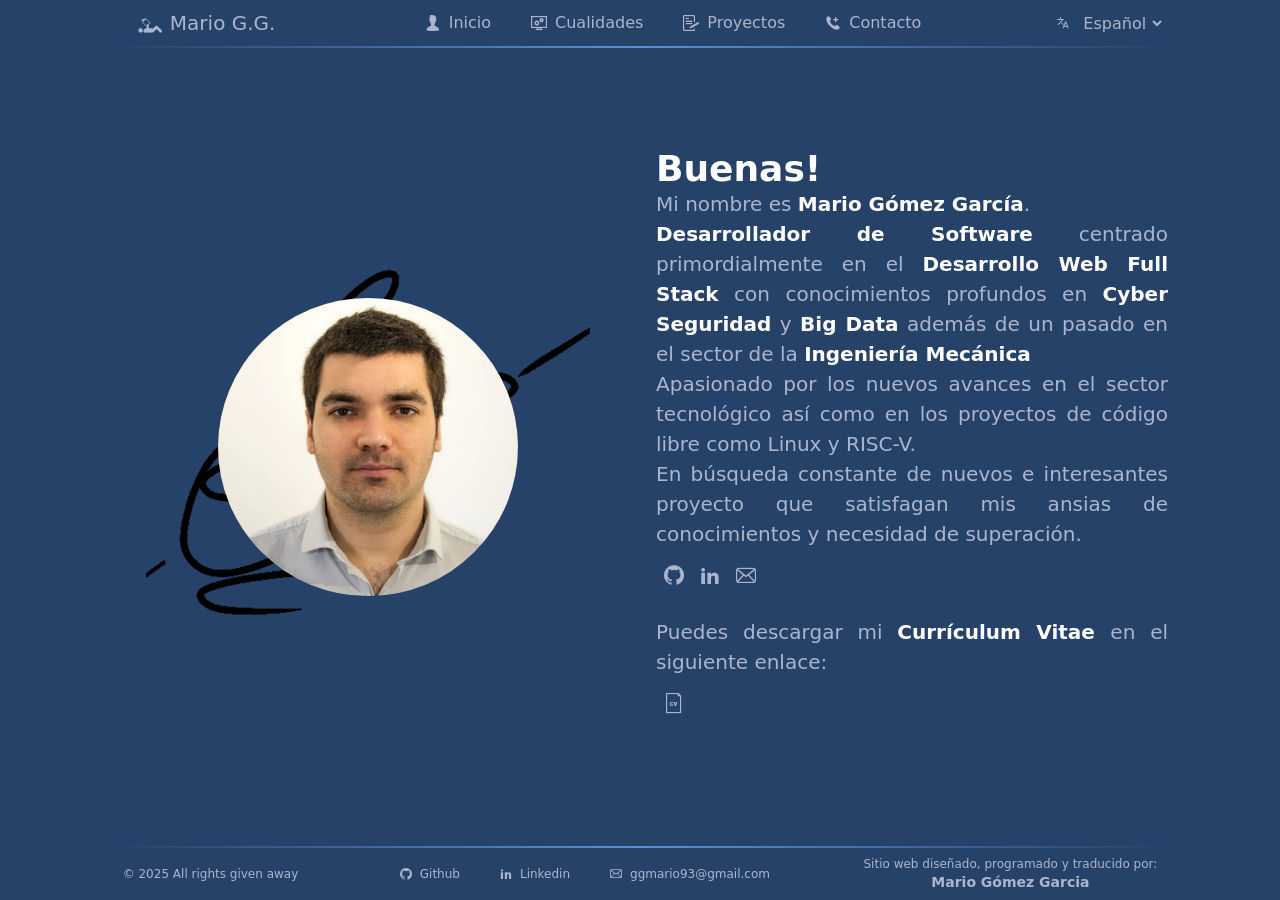
<file: es/index.html>
<!DOCTYPE html><html lang="en"><head><meta charset="UTF-8"><meta name="viewport" content="width=device-width,initial-scale=1"><title>MaGoDev</title><link rel="icon" type="image/x-icon" href="/images/question.png"><meta name="description" content="Mario Gómez Garcia Software Developer Portfolio Landing"></head><body><script src="/bundle.js"></script><div id="main-container"><header class="fading-border-bottom"><div class="logo-container"><span class="icon icon-nav icon-reading"></span><h3>Mario G.G.</h3></div><nav><div class="nav-sections-container"><a href="#home" class="nav-item-container" aria-label="Go to the Home section"><span class="icon icon-nav icon-person"></span><h3 data-i18n="nav.home">Inicio </h3></a><a href="#skills" class="nav-item-container" aria-label="Go to the Skills section"><span class="icon icon-nav icon-gears-screen"></span><h3 data-i18n="nav.stack">Cualidades </h3></a><a href="#projects" class="nav-item-container" aria-label="Go to the Projects section"><span class="icon icon-nav icon-project"></span><h3 data-i18n="nav.projects">Proyectos </h3></a><a href="#contact" class="nav-item-container" aria-label="Go to the Contact section"><span class="icon icon-nav icon-contact"></span><h3 data-i18n="nav.contact">Contacto </h3></a></div></nav><div class="languages-container"><form action="" class="language-picker-form"><label for="language-picker-select" alt="Select a language"><span class="icon icon-language-chars"></span></label> <select name="language-picker-select" id="language-picker-select"><option href="/en" lang="en" value="english" selected="selected">English</option><option href="/es" lang="es" value="espanol">Español</option><option href="/de" lang="de" value="deutsch">Deutsch</option><option href="/ca" lang="ca" value="catala">Català</option></select></form></div><div class="menu-button-container"><span class="icon icon-menu-nav open-nav icon-menu"></span> <span class="icon icon-menu-nav close-nav icon-cancel"></span></div></header><main><div id="home" class="about-container section"><div class="photo-section subsection-side"><div class="photo-container"><img src="/images/MarioGomezGarcia.png" width="300px" height="300px" alt="Mario Gomez Garcia Photo"></div></div><div class="intro-container subsection-side"><div class="intro-pitch"><strong class="hi-container" data-i18n="pitch.greeting">Buenas!</strong><br><h3 data-i18n="pitch.phrase">Mi nombre es <b>Mario Gómez García</b>.</h3></div><div class="intro-description" data-i18n="pitch.text"><b>Desarrollador de Software</b> centrado primordialmente en el <b>Desarrollo Web Full Stack</b> con conocimientos profundos en <b>Cyber Seguridad</b> y <b>Big Data</b> además de un pasado en el sector de la <b>Ingeniería Mecánica</b><br>   Apasionado por los nuevos avances en el sector tecnológico así como en los proyectos de código libre como Linux y RISC-V.<br>        En búsqueda constante de nuevos e interesantes proyecto que satisfagan mis ansias de conocimientos y necesidad de superación.</div><div class="network-links"><a href="https://github.com/OneProgrammerMore" target="_blank" class="network-link" aria-label="Visit my Github"><span class="icon icon-github"></span> </a><a href="https://www.linkedin.com/in/mario-gomez-garcia-full-stack-engineer" target="_blank" class="network-link" aria-label="Visit my Linkedin"><span class="icon icon-linkedin"></span> </a><a href="mailto:ggmario93@gmail.com" class="network-link" aria-label="Send me an email"><span class="icon icon-mail"></span></a></div><div class="cv-section"><div class="cv-pitch" data-i18n="pitch.cv-text">Puedes descargar mi <b>Currículum Vitae </b> en el siguiente enlace:</div><a href="/files/marioGomezGarciaCV_EN.pdf" target="_blank" class="cv-download" aria-label="Download my CV"><span class="icon icon-cv-file"></span></a></div></div></div><div id="skills" class="skills-and-techs-container section"><div class="skills-container subsection-side subsection-side-with-header"><div class="skills-container-title subsection-side-title-container"><div class="subsection-title" data-i18n="skills.header_section">Cualidades</div><div class="subsection-lines-container"><div class="subsection-side-line-upper"></div><div class="subsection-side-line-down"></div></div></div><div class="soft-skills-section"><div class="soft-skill-section"><div class="soft-skill-header reveal"><div class="soft-skill-image"><span class="icon icon-admin"></span></div><h3 data-i18n="skills.skill_1_header">Ingeniero con conocimientos profundos en programación</h3></div><div class="soft-skill-text reveal"><div class="skill-text" data-i18n="skills.skill_1_text">Amante de la ciencia y tecnología. Aprendiz constante de nuevas tecnologías, metodologías y conocimientos prácticos. Desde ingeniería mecánica hasta el desarrollo de software pasando por la electrónica. <p> Partidario absoluto de alternativas libres como Linux o RISC-V.</p></div></div></div><div class="soft-skill-section"><div class="soft-skill-header reveal"><div class="soft-skill-image"><span class="icon icon-speak"></span></div><h3 data-i18n="skills.skill_2_header">Poliglota</h3></div><div class="soft-skill-text reveal"><div class="skill-text" data-i18n="skills.skill_2_text">Capaz de comunicarme de manera profesional en 4 idiomas diferentes.<p> (Ingles, Español, Alemán y Catalán)</p></div></div></div><div class="soft-skill-section"><div class="soft-skill-header reveal"><div class="soft-skill-image"><span class="icon icon-search"></span></div><h3 data-i18n="skills.skill_3_header">Persona resolutiva</h3></div><div class="soft-skill-text reveal"><div class="skill-text" data-i18n="skills.skill_3_text">Alta capacidad para entender problemas para tal de resolverlos de manera óptima o aplicar un "workaround" si no hay solución previa preestablecida.</div></div></div><div class="soft-skill-section"><div class="soft-skill-header reveal"><div class="soft-skill-image"><span class="icon icon-team"></span></div><h3 data-i18n="skills.skill_4_header">Trabajador en equipo</h3></div><div class="soft-skill-text reveal"><div class="skill-text" data-i18n="skills.skill_4_text">Capaz de establecer los diferentes pasos para lograr objetivos conjuntos. <p>Mi multidisciplinariedad me permite entender problemas de otros para tal de encontrar una solución compartida y acelerar el progreso de objetivos conjuntos.</p></div></div></div><div class="soft-skill-section"><div class="soft-skill-header reveal"><div class="soft-skill-image"><span class="icon icon-teach"></span></div><h3 data-i18n="skills.skill_5_header">Profesor experimentado y siempre un alumno</h3></div><div class="soft-skill-text reveal"><div class="skill-text" data-i18n="skills.skill_5_text">Aportando siempre mi conocimiento para intentar mejorar el desarrollo de otros, nunca sin olvidar la necesidad continua de mejora y aprendizaje propio en todo mi set de cualidades. <p> Siempre dispuesto a aprender de los demás y contribuir con mi visión personal y profesional.</p></div></div></div></div></div><div class="skills-container subsection-side subsection-side-with-header"><div class="skills-container-title subsection-side-title-container"><div class="subsection-title" data-i18n="stack.header_section">Conocimientos Técnicos</div><div class="subsection-lines-container"><div class="subsection-side-line-upper"></div><div class="subsection-side-line-down"></div></div></div><div class="techs-container"><fieldset class="techs-group-contaier-fieldset"><legend class="techs-group-title" data-i18n="stack.frontend_development">Frontend (Cliente)</legend><div class="techs-group-container"><div class="tech-item"><div class="tech-img-container"><img src="/images/ProgrammingLogos/html5.svg" alt="HTML5 Logo" width="50px" height="50px"></div><h3 class="tech-name">HTML5</h3></div><div class="tech-item"><div class="tech-img-container"><img src="/images/ProgrammingLogos/css3.svg" alt="CSS3 Logo" width="50px" height="50px"></div><h3 class="tech-name">CSS3</h3></div><div class="tech-item"><div class="tech-img-container"><img src="/images/ProgrammingLogos/javascript.svg" alt="Javascript Logo" width="50px" height="50px"></div><h3 class="tech-name">JavaScript</h3></div><div class="tech-item"><div class="tech-img-container"><img src="/images/ProgrammingLogos/typescript.svg" alt="Typescript Logo" width="50px" height="50px"></div><h3 class="tech-name">Typescript</h3></div><div class="tech-item"><div class="tech-img-container"><img src="/images/ProgrammingLogos/react.svg" alt="React Logo" width="50px" height="50px"></div><h3 class="tech-name">React</h3></div><div class="tech-item"><div class="tech-img-container"><img src="/images/ProgrammingLogos/vite.svg" alt="Vite Logo" width="50px" height="50px"></div><h3 class="tech-name">Vite</h3></div><div class="tech-item"><div class="tech-img-container"><img src="/images/ProgrammingLogos/vitest.svg" alt="Vitest Logo" width="50px" height="50px"></div><h3 class="tech-name">Vitest</h3></div><div class="tech-item"><div class="tech-img-container"><img src="/images/ProgrammingLogos/playwright.svg" alt="Playwright Logo" width="50px" height="50px"></div><h3 class="tech-name">Playwright</h3></div><div class="tech-item"><div class="tech-img-container"><img src="/images/ProgrammingLogos/threejs.svg" alt="TheeJS Logo" width="50px" height="50px"></div><h3 class="tech-name">ThreeJS</h3></div><div class="tech-item"><div class="tech-img-container"><img src="/images/ProgrammingLogos/tailwind.svg" alt="Tailwind Logo" width="50px" height="50px"></div><h3 class="tech-name">Tailwind</h3></div></div></fieldset><fieldset class="techs-group-contaier-fieldset"><legend class="techs-group-title" data-i18n="stack.backend_development">Backend (Servidor)</legend><div class="techs-group-container"><div class="tech-item"><div class="tech-img-container"><img src="/images/ProgrammingLogos/php.svg" alt="PHP Logo" width="50px" height="50px"></div><h3 class="tech-name">PHP</h3></div><div class="tech-item"><div class="tech-img-container"><img src="/images/ProgrammingLogos/composer.svg" alt="Composer Logo" width="50px" height="50px"></div><h3 class="tech-name">Composer</h3></div><div class="tech-item"><div class="tech-img-container"><img src="/images/ProgrammingLogos/laravel.svg" alt="Laravel Logo" width="50px" height="50px"></div><h3 class="tech-name">Laravel</h3></div><div class="tech-item"><div class="tech-img-container"><img src="/images/ProgrammingLogos/swagger.svg" alt="Swagger Logo" width="50px" height="50px"></div><h3 class="tech-name">Swagger</h3></div></div></fieldset><fieldset class="techs-group-contaier-fieldset"><legend class="techs-group-title" data-i18n="stack.databases">Bases de datos</legend><div class="techs-group-container"><div class="tech-item"><div class="tech-img-container"><img src="/images/ProgrammingLogos/mysql.svg" alt="MySQL Logo" width="50px" height="50px"></div><h3 class="tech-name">MySQL</h3></div><div class="tech-item"><div class="tech-img-container"><img src="/images/ProgrammingLogos/mariadb.svg" alt="MariaDB Logo" width="50px" height="50px"></div><h3 class="tech-name">MariaDB</h3></div><div class="tech-item"><div class="tech-img-container"><img src="/images/ProgrammingLogos/mongodb.svg" alt="MongoDB Logo" width="50px" height="50px"></div><h3 class="tech-name">MongoDB</h3></div><div class="tech-item"><div class="tech-img-container"><img src="/images/ProgrammingLogos/postgresql.svg" alt="PostgreSQL Logo" width="50px" height="50px"></div><h3 class="tech-name">PostgreSQL</h3></div><div class="tech-item"><div class="tech-img-container"><img src="/images/ProgrammingLogos/redis.svg" alt="Redis Logo" width="50px" height="50px"></div><h3 class="tech-name">Redis</h3></div></div></fieldset><fieldset class="techs-group-contaier-fieldset"><legend class="techs-group-title" data-i18n="stack.deployment">Distribución</legend><div class="techs-group-container"><div class="tech-item"><div class="tech-img-container"><img src="/images/ProgrammingLogos/docker.svg" alt="Docker Logo" width="50px" height="50px"></div><h3 class="tech-name">Docker</h3></div><div class="tech-item"><div class="tech-img-container"><img src="/images/ProgrammingLogos/nginx.svg" alt="Nginx Logo" width="50px" height="50px"></div><h3 class="tech-name">NginX</h3></div><div class="tech-item"><div class="tech-img-container"><img src="/images/ProgrammingLogos/httpd.svg" alt="HTTPD Apache2 Logo" width="50px" height="50px"></div><h3 class="tech-name">Apache2</h3></div><div class="tech-item"><div class="tech-img-container"><img src="/images/ProgrammingLogos/linux.svg" alt="Linux Logo" width="50px" height="50px"></div><h3 class="tech-name">Linux</h3></div><div class="tech-item"><div class="tech-img-container"><img src="/images/ProgrammingLogos/debian.svg" alt="Debian Logo" width="50px" height="50px"></div><h3 class="tech-name">Debian</h3></div><div class="tech-item"><div class="tech-img-container"><img src="/images/ProgrammingLogos/alpine.svg" alt="Alpine Logo" width="50px" height="50px"></div><h3 class="tech-name">Alpine</h3></div></div></fieldset><fieldset class="techs-group-contaier-fieldset"><legend class="techs-group-title" data-i18n="stack.other_tools">Otras Herramientas</legend><div class="techs-group-container"><div class="tech-item"><div class="tech-img-container"><img src="/images/ProgrammingLogos/git.svg" alt="Git Logo" width="50px" height="50px"></div><h3 class="tech-name">Git</h3></div><div class="tech-item"><div class="tech-img-container"><img src="/images/ProgrammingLogos/github.svg" alt="Github Logo" width="50px" height="50px"></div><h3 class="tech-name">Github</h3></div><div class="tech-item"><div class="tech-img-container"><img src="/images/ProgrammingLogos/gitlab.svg" alt="Gitlab Logo" width="50px" height="50px"></div><h3 class="tech-name">Gitlab</h3></div><div class="tech-item"><div class="tech-img-container"><img src="/images/ProgrammingLogos/soapui.svg" alt="SoapUI Logo" width="50px" height="50px"></div><h3 class="tech-name">SoapUI</h3></div><div class="tech-item"><div class="tech-img-container"><img src="/images/ProgrammingLogos/postman.svg" alt="Postman Logo" width="50px" height="50px"></div><h3 class="tech-name">Postman</h3></div><div class="tech-item"><div class="tech-img-container"><img src="/images/ProgrammingLogos/dbeaver.svg" alt="DBeaver Logo" width="50px" height="50px"></div><h3 class="tech-name">DBeaver</h3></div><div class="tech-item"><div class="tech-img-container"><img src="/images/ProgrammingLogos/libreoffice.svg" alt="LibreOffice Logo" width="50px" height="50px"></div><h3 class="tech-name">Libre Office</h3></div><div class="tech-item"><div class="tech-img-container"><img src="/images/ProgrammingLogos/vba.svg" alt="VBA Visual Basic For Application Logo" width="50px" height="50px"></div><h3 class="tech-name">VBA</h3></div><div class="tech-item"><div class="tech-img-container"><img src="/images/ProgrammingLogos/microsoft-office.svg" alt="Microsoft Office Logo" width="50px" height="50px"></div><h3 class="tech-name">Msft. Office</h3></div><div class="tech-item"><div class="tech-img-container"><img src="/images/ProgrammingLogos/markdown.svg" alt="Markdown Logo" width="50px" height="50px"></div><h3 class="tech-name">MarkDown</h3></div><div class="tech-item"><div class="tech-img-container"><img src="/images/ProgrammingLogos/latex.svg" alt="Latex Logo" width="50px" height="50px"></div><h3 class="tech-name">Latex</h3></div></div></fieldset><fieldset class="techs-group-contaier-fieldset"><legend class="techs-group-title" data-i18n="stack.engineering_toolset">Herramientas para la Ingeniería</legend><div class="techs-group-container"><div class="tech-item"><div class="tech-img-container"><img src="/images/ProgrammingLogos/solid-works.png" alt="Solid Works Logo" width="50px" height="50px"></div><h3 class="tech-name">SolidWorks</h3></div><div class="tech-item"><div class="tech-img-container"><img src="/images/ProgrammingLogos/freecad.svg" alt="FreeCAD Logo" width="50px" height="50px"></div><h3 class="tech-name">FreeCAD</h3></div><div class="tech-item"><div class="tech-img-container"><img src="/images/ProgrammingLogos/catiav5.png" alt="CatiaV5 Logo" width="50px" height="50px"></div><h3 class="tech-name">CatiaV5</h3></div><div class="tech-item"><div class="tech-img-container"><img src="/images/ProgrammingLogos/qucs.png" alt="QUCS Logo" width="50px" height="50px"></div><h3 class="tech-name">QUCS</h3></div><div class="tech-item"><div class="tech-img-container"><img src="/images/ProgrammingLogos/ngspice.jpg" alt="NGSPICE Logo" width="50px" height="50px"></div><h3 class="tech-name">NgSpice</h3></div><div class="tech-item"><div class="tech-img-container"><img src="/images/ProgrammingLogos/kicad.png" alt="KiCAD Logo" width="50px" height="50px"></div><h3 class="tech-name">KiCADs</h3></div><div class="tech-item"><div class="tech-img-container"><img src="/images/ProgrammingLogos/factory-black2.svg" alt="Lean Logo" width="50px" height="50px"></div><h3 class="tech-name">Lean</h3></div><div class="tech-item"><div class="tech-img-container"><img src="/images/ProgrammingLogos/sixsigma.png" alt="SixSigma Logo" width="50px" height="50px"></div><h3 class="tech-name">SixSigma</h3></div><div class="tech-item"><div class="tech-img-container"><img src="/images/ProgrammingLogos/scrum.svg" alt="Scrum Logo" width="50px" height="50px"></div><h3 class="tech-name">Scrum</h3></div></div></fieldset></div></div></div><div id="projects" class="projects-section section-complete"><div class="projects-title subsection-center-title-container"><div class="subsection-lines-container-side-left"><div class="subsection-side-line-upper-side-left"></div><div class="subsection-side-line-down-side-left"></div></div><div class="subsection-title" data-i18n="projects.header_section">Proyectos</div><div class="subsection-lines-container-side-right"><div class="subsection-side-line-upper-side-right"></div><div class="subsection-side-line-down-side-right"></div></div></div><div class="projects-container"><div class="project-container"><div class="project-title subsection-side-title-container"><h3 data-i18n="projects.project_dices.header">Dice</h3><div class="subsection-lines-container"><div class="subsection-side-line-upper"></div><div class="subsection-side-line-down"></div></div></div><div class="project-content-container"><div class="project-image"><img src="/images/Projects/dices_entry.png" alt="Dices Project Screenshoot" width="400px" height="200px" loading="lazy"></div><div class="project-info"><div class="project-intro" data-i18n="projects.project_dices.intro">Este proyecto trata sobre un juego simple de dados, nada complejo, simplemente suerte. El objetivo del juego es conseguir que los dos dados tirados sumen "7". <br> Es necesario estar registrado para poder jugar. No obstante NO es necesario y esta desrecomendado utilizar un correo electrónico verdadero o una contraseña segura, ya que los correos no son validados. <br> El proyecto consta de una API programada utilizando PHP y el Framework Laravel (con documentación en Swagger), así como una aplicación AJAX usando Typescript (Javascript tipado) y React. Tomate la libertad de mirarte el código o probar la demo en los siguientes enlaces.</div><div class="techs-project"><i>PHP</i><i>Laravel</i><i>Javascript</i><i>Typescript</i><i>React</i><i>Swagger</i><i>Docker</i></div><div class="project-links"><a class="project-more-info" aria-label="Read more info about this project" href="#"><span class="icon icon-info hidden-4-no-info"></span> </a><a href="https://github.com/OneProgrammerMore/Dices_Sprint5_PHPFullStackITA_v2" target="_blank" class="project-github" aria-label="Visit the Github page of this project"><span class="icon icon-github"></span> </a><a class="project-gitlab" aria-label="Visit the Gitlab page of this project" href="#"><span class="icon icon-gitlab hidden-4-no-info"></span> </a><a class="project-demo hidden-4-no-server" aria-label="Try a demo of this project" href="#"><span class="icon icon-play"></span></a></div></div></div></div><div class="project-container"><div class="project-title subsection-side-title-container"><h3 data-i18n="projects.project_cup.header">Cup - Organizador de ligas</h3><div class="subsection-lines-container"><div class="subsection-side-line-upper"></div><div class="subsection-side-line-down"></div></div></div><div class="project-content-container"><div class="project-image"><img src="/images/Projects/sports_01.png" alt="Cup - Sports Scheduler - Project Screenshoot" width="400px" height="200px" loading="lazy"></div><div class="project-info"><div class="project-intro" data-i18n="projects.project_cup.intro">Cup es un software realizado con el propósito de organizar diversos tipos de ligas. Te permite seleccionar entre varios deportes, crear y editar equipos, jugadores y organizar partidos. También es posible modificar los resultados de los partidos los cuales se muestran en la clasificación. <br> Tomate la libertad de mirarte el código o probar la demo en los siguientes enlaces. <br> (El proyecto sigue en construcción)</div><div class="techs-project"><i>PHP</i><i>Laravel</i><i>Javascript</i><i>CSS</i><i>HTML</i><i>Blade</i><i>Docker</i></div><div class="project-links"><a class="project-more-info hidden-4-no-info" aria-label="Read more info about this project" href="#"><span class="icon icon-info"></span> </a><a href="https://github.com/OneProgrammerMore/SportsLeagues_Sprint4_PHPFullStackITA" target="_blank" class="project-github" aria-label="Visit the Github page of this project"><span class="icon icon-github"></span> </a><a class="project-gitlab hidden-4-no-info" aria-label="Visit the Gitlab page of this project" href="#"><span class="icon icon-gitlab"></span> </a><a class="project-demo hidden-4-no-server" aria-label="Try a demo of this project" href="#"><span class="icon icon-play"></span></a></div></div></div></div><div class="project-container"><div class="project-title subsection-side-title-container"><h3 data-i18n="projects.project_otp.header">OTP - One Time Password</h3><div class="subsection-lines-container"><div class="subsection-side-line-upper"></div><div class="subsection-side-line-down"></div></div></div><div class="project-content-container"><div class="project-image"><img src="/images/Projects/OTP_Screenshot.png" alt="OPT - One Time Password Project Screenshoot" width="400px" height="400px" loading="lazy"></div><div class="project-info"><div class="project-intro" data-i18n="projects.project_otp.intro">Se trata de uno de los módulos del Boot Camp de Cyber seguridad por la Fundación 42 en Barcelona. <br> El objetivo era crear un programa para realizar el cómputo de contraseñas temporales de un uso (Time-One-Time-Password) siguiendo la especificación <a href="https://datatracker.ietf.org/doc/html/rfc6238"> [RFC 6238]</a>. <br> El programa puede ser utilizado tanto por CLI o por una interfaz gráfica creada con la librería de Python SimpleGUI. <br>      Algunas opciones del programa són: <ul>  <li> Seleccionar el tipo de función para hashear la OTP entre varias opciones. </li>  <li>Seleccionar el número de cifras para la OTP.</li><li>Mostrar un código QR con los parámetros de la contraseña y posibilitar el uso de otro programa para su cálculo.</li> <li> Configurar todos los parámetros posibles para el QR.</li> </ul></div><div class="techs-project"><i>Python</i><i>Time OTP</i><i>Cybersecurity</i><i>SimpleGUI</i><i>Docker</i></div><div class="project-links"><a class="project-more-info hidden-4-no-info" aria-label="Read more info about this project" href="#"><span class="icon icon-info"></span> </a><a href="https://github.com/OneProgrammerMore/FT_OTP_CyberSecurity42" target="_blank" class="project-github" aria-label="Visit the Github page of this project"><span class="icon icon-github"></span> </a><a class="project-gitlab hidden-4-no-info" aria-label="Visit the Gitlab page of this project" href="#"><span class="icon icon-gitlab"></span> </a><a class="project-demo hidden-4-no-info" aria-label="Try a demo of this project" href="#"><span class="icon icon-play"></span></a></div></div></div></div><div class="project-container"><div class="project-title subsection-side-title-container"><h3 data-i18n="projects.project_corsair.header">Corsair - "Cracker" de claves RSA con baja aleatoriedad/entropía</h3><div class="subsection-lines-container"><div class="subsection-side-line-upper"></div><div class="subsection-side-line-down"></div></div></div><div class="project-content-container"><div class="project-image"><img src="/images/Projects/rsa-crypto.webp" alt="RSA Decryption Project Screenshoot" width="400px" height="200px" loading="lazy"></div><div class="project-info"><div class="project-intro" data-i18n="projects.project_corsair.intro">El programa Corsair es un software desarrollado con el objetivo de descifrar claves RSA cuando la entropía de estas es baja y el servidor genera llaves que compartes uno de los números primos con los cuales se confeccionan.  <br> El programa ha sido escrito en C y las perdidas de memoria han sido comprobadas con el uso de GCC y Valgrind. <br>  También se han añadido otras utilidades en el software para ser capaz de entender el método de encriptación RSA. <br> Algunas de estas funciones son: <br> <ul>  <li> Generación de claves RSA con baja entropía.</li> <li> Generación de claves RSA seguras usando la librería de OpenSSL</li><li> Creación de claves RSA usando solo las funciones de BigNum de OpenSSL</li> <li>Encriptación de un texto dad una clave pública RSA.</li> <li> Descifrado de un texto usando una clave privada.</li> </ul></div><div class="techs-project"><i>C</i><i>GCC</i><i>Valgrind</i><i>Docker</i><i>RSA</i><i>OpenSSL</i><i>GDB</i></div><div class="project-links"><a class="project-more-info hidden-4-no-info" aria-label="Read more about this project" href="#"><span class="icon icon-info"></span> </a><a href="https://github.com/OneProgrammerMore/Corsair_CyberSecurity42" target="_blank" class="project-github" aria-label="Visit the Github page of this project"><span class="icon icon-github"></span> </a><a class="project-gitlab" aria-label="Visit the Gitlab page of this project" href="#"><span class="icon icon-gitlab hidden-4-no-info"></span> </a><a class="project-demo hidden-4-no-server" aria-label="Try a demo of this project" href="#"><span class="icon icon-play hidden-4-no-info"></span></a></div></div></div></div><div class="project-container"><div class="project-title subsection-side-title-container"><h3 data-i18n="projects.project_flyover.header">Juego Flyover</h3><div class="subsection-lines-container"><div class="subsection-side-line-upper"></div><div class="subsection-side-line-down"></div></div></div><div class="project-content-container"><div class="project-image"><iframe class="project-iframe" src="https://www.youtube.com/embed/6O7Ld1Xx2HY?si=6z0ITd5gn7dKICYK" title="YouTube video player" frameborder="0" allow="accelerometer; autoplay; clipboard-write; encrypted-media; gyroscope; picture-in-picture" referrerpolicy="strict-origin-when-cross-origin" allowfullscreen="" alt="Flyover Game Youtube Video" width="400px" height="200px"></iframe></div><div class="project-info"><div class="project-intro" data-i18n="projects.project_flyover.intro">Se trata del proyecto final del segundo curso de una serie de 3 cursos sobre sistemas integrados denominada "Embedded Systems - Shape The World" de la institución de UTAustinX. Para dicho proyecto se tenían que aplicar diversos conocimientos teóricos y prácticos para realizar un videojuego simple. <br> En ese momento escogí programar un "mata-marcianos" cuyo funcionamiento se puede observar en el video de YouTube anexo. <a href="https://www.youtube.com/watch?v=6O7Ld1Xx2HY">[UT 6.20X Lab. 15 – Flyover – Mario Gómez García]</a>  <br> Algunas de las tecnologías necesarias para el proyecto son: <ul> <li> Lenguaje de programación C </li> <li>Keil MDK </li><li>Comprensión de la documentación de desarrollo del microcontrolador. (Data-sheet) </li><ul><li>Registros</li> <li>Temporizadores</li> <li>Configuración GPIO</li> </ul> <li> Electrónica </li><ul><li> DAC </li><li> Calibración </li></ul><li> Protocolos </li><ul><li> UART </li></ul></ul></div><div class="techs-project"><i>C</i><i>Assembler</i><i>ARM</i><i>Electronics</i><i>Prototyping</i><i>Keil</i><i>UART</i><i>I2C</i><i>Embedded Systems</i></div><div class="project-links"><div class="project-more-info hidden-4-no-info"><span class="icon icon-info"></span></div><div class="project-github hidden-4-no-info"><span class="icon icon-github"></span></div><div class="project-gitlab hidden-4-no-info"><span class="icon icon-gitlab"></span></div><div class="project-demo hidden-4-no-info"><span class="icon icon-play"></span></div></div></div></div></div></div></div><div id="contact" class="projects-section section-complete"><div class="projects-title subsection-center-title-container"><div class="subsection-lines-container-side-left"><div class="subsection-side-line-upper-side-left"></div><div class="subsection-side-line-down-side-left"></div></div><div class="subsection-title" data-i18n="contact.header_section">Contacto</div><div class="subsection-lines-container-side-right"><div class="subsection-side-line-upper-side-right"></div><div class="subsection-side-line-down-side-right"></div></div></div><div class="container-contact-section"><div class="contact-data-container subsection-side"><div class="contact-pitch"></div><div class="contact-email contact-data copy-on-click"><span class="icon icon-mail"></span><h3>ggmario93@gmail.com</h3></div><div class="contact-phone contact-data copy-on-click"><span class="icon icon-phone"></span><h3>+34 667 911 335</h3></div><div class="contact-location contact-data copy-on-click"><span class="icon icon-location"></span><h3>Barcelona, 08020</h3></div></div><div class="contact-form-container subsection-side hidden-4-no-server"><form class="contact-form"><input placeholder="Email" name="email" class="contact-form-input"> <label for="Email" class="contact-form-label-input" data-i18n="contact.form.email">Coreo electrónico </label> <input placeholder="Subject" name="subject" class="contact-form-input"> <label for="subject" class="contact-form-label-input" data-i18n="contact.form.subject">Concepto </label> <textarea rows="5" placeholder="Message" name="message" class="contact-form-text-area"></textarea> <label for="message" class="contact-form-label-text-area" data-i18n="contact.form.message">Mensaje </label><div class="submit-container"><button type="sumbit" data-i18n="contact.form.send">Enviar! </button></div></form></div></div></div></main><footer class="fading-border-top"><div class="footer-container"><div class="copyright-container" data-i18n="footer.rights">© 2025 All rights given away</div><div class="personal-links-footer-container"><a class="personal-link-footer-container" href="https://github.com/OneProgrammerMore" aria-label="Visit my Github" target="_blank"><span class="icon icon-footer-data icon-github"></span><h3>Github</h3></a><a class="personal-link-footer-container" aria-label="Visit my Linkedin" href="https://www.linkedin.com/in/mario-gomez-garcia-full-stack-engineer" target="_blank"><span class="icon icon-footer-data icon-linkedin"></span><h3>Linkedin</h3></a><div class="personal-link-footer-container copy-on-click"><span class="icon icon-footer-data icon-mail"></span><h3>ggmario93@gmail.com</h3></div></div><div class="worker-container"><h4 data-i18n="footer.designed_by">Sitio web diseñado, programado y traducido por:</h4><h3>Mario Gómez Garcia</h3></div></div></footer></div></body></html>
</file>
